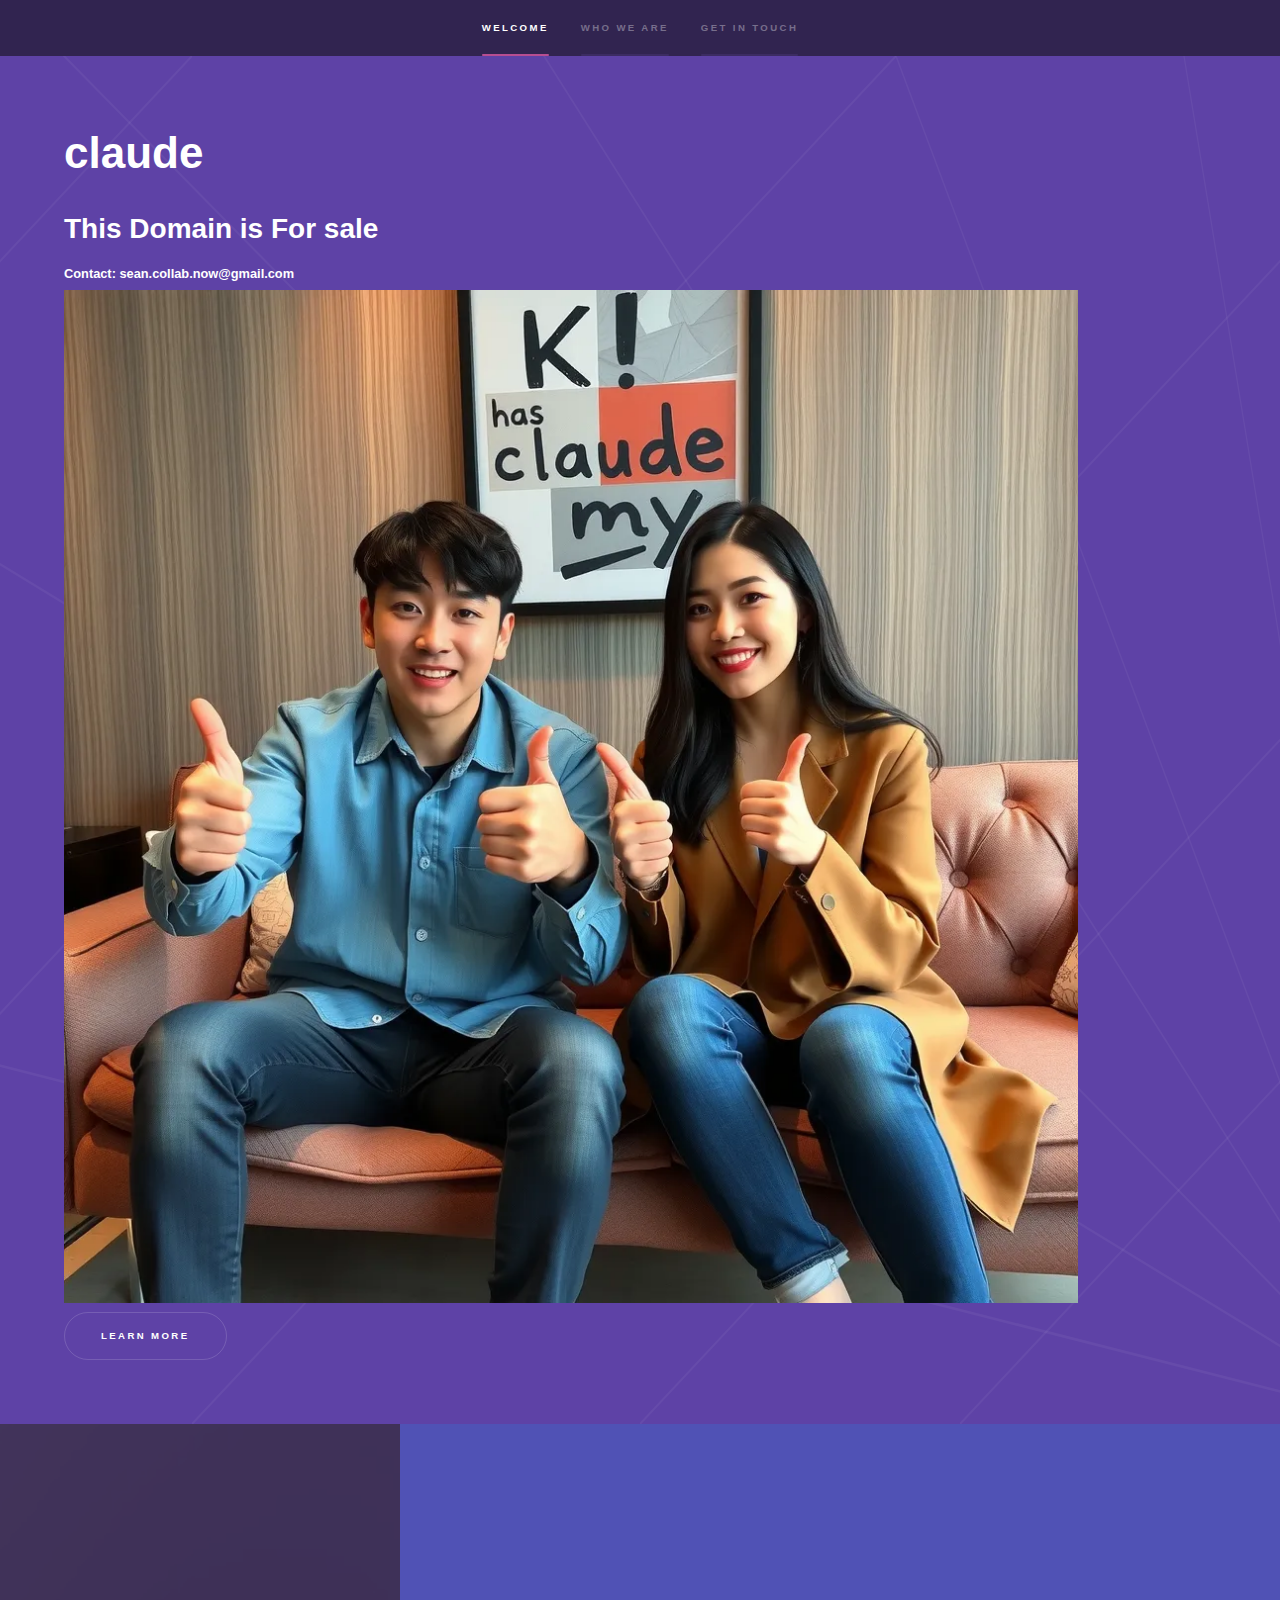
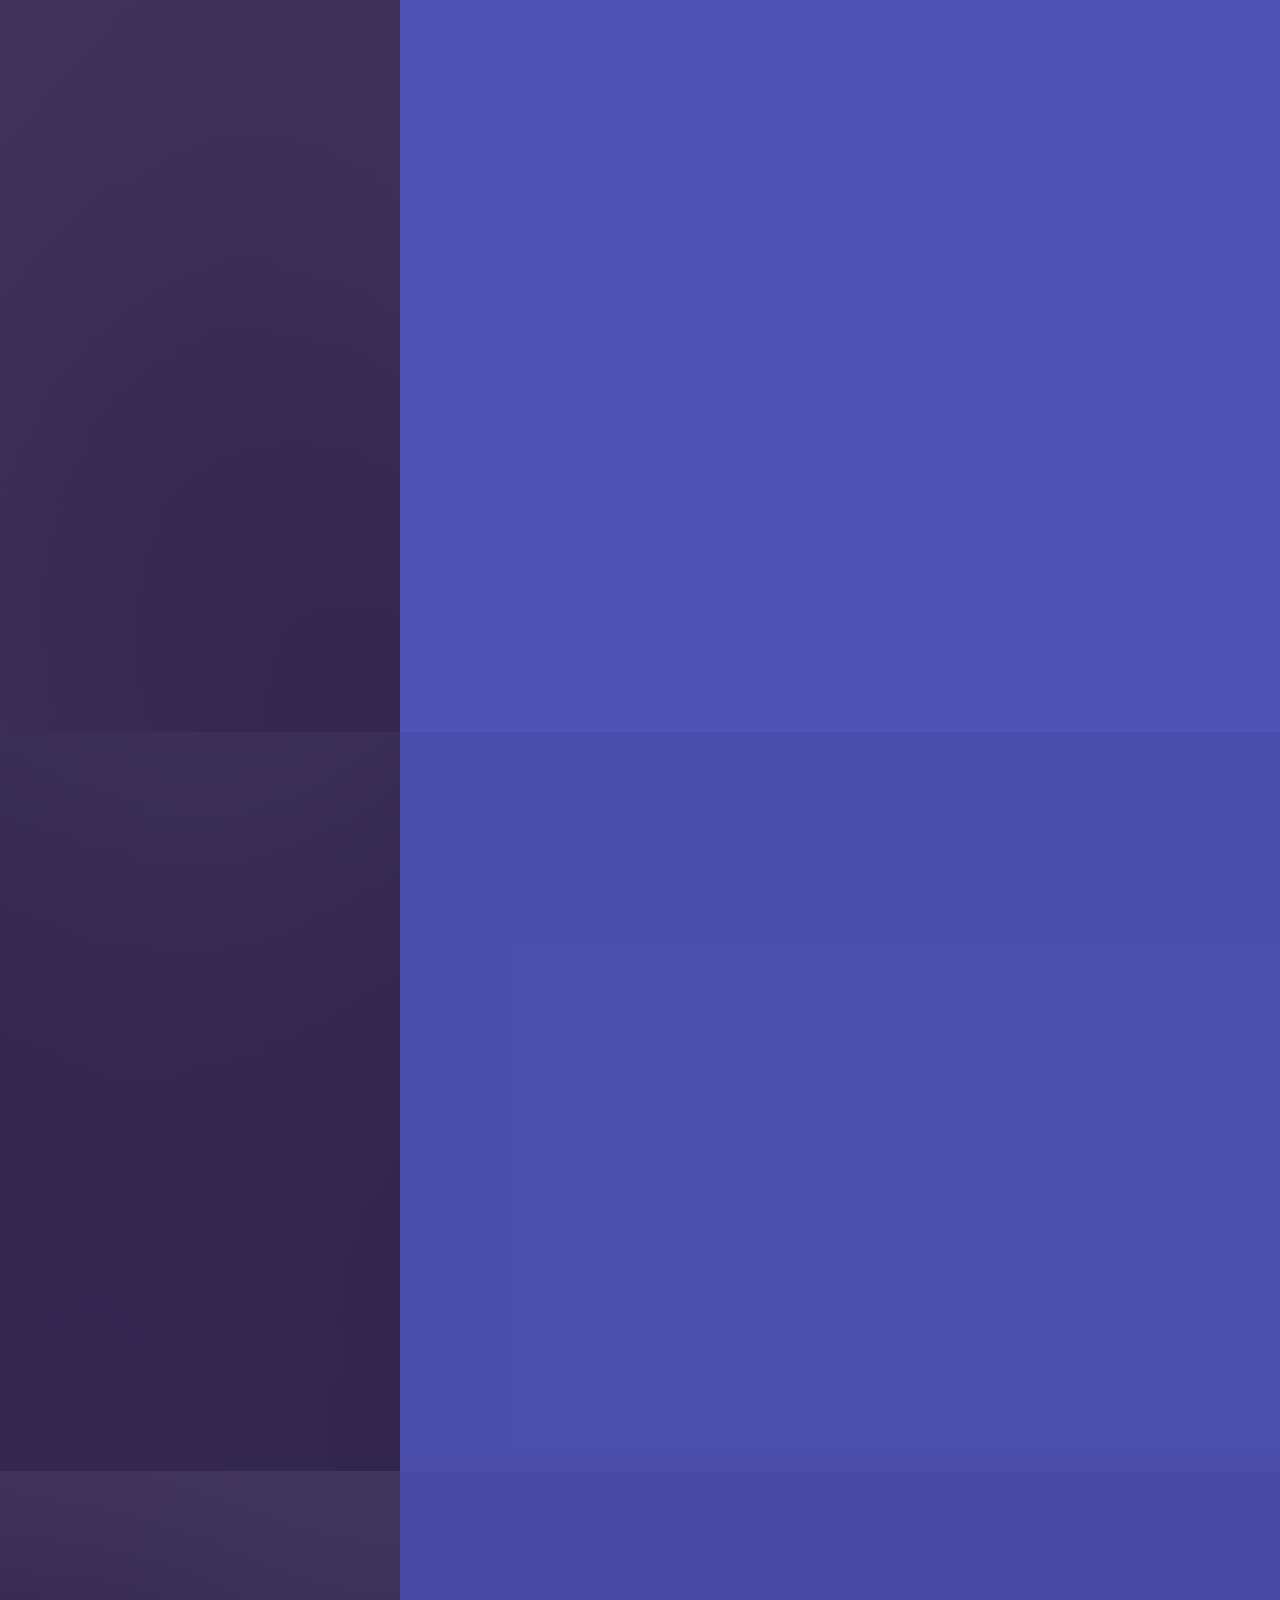
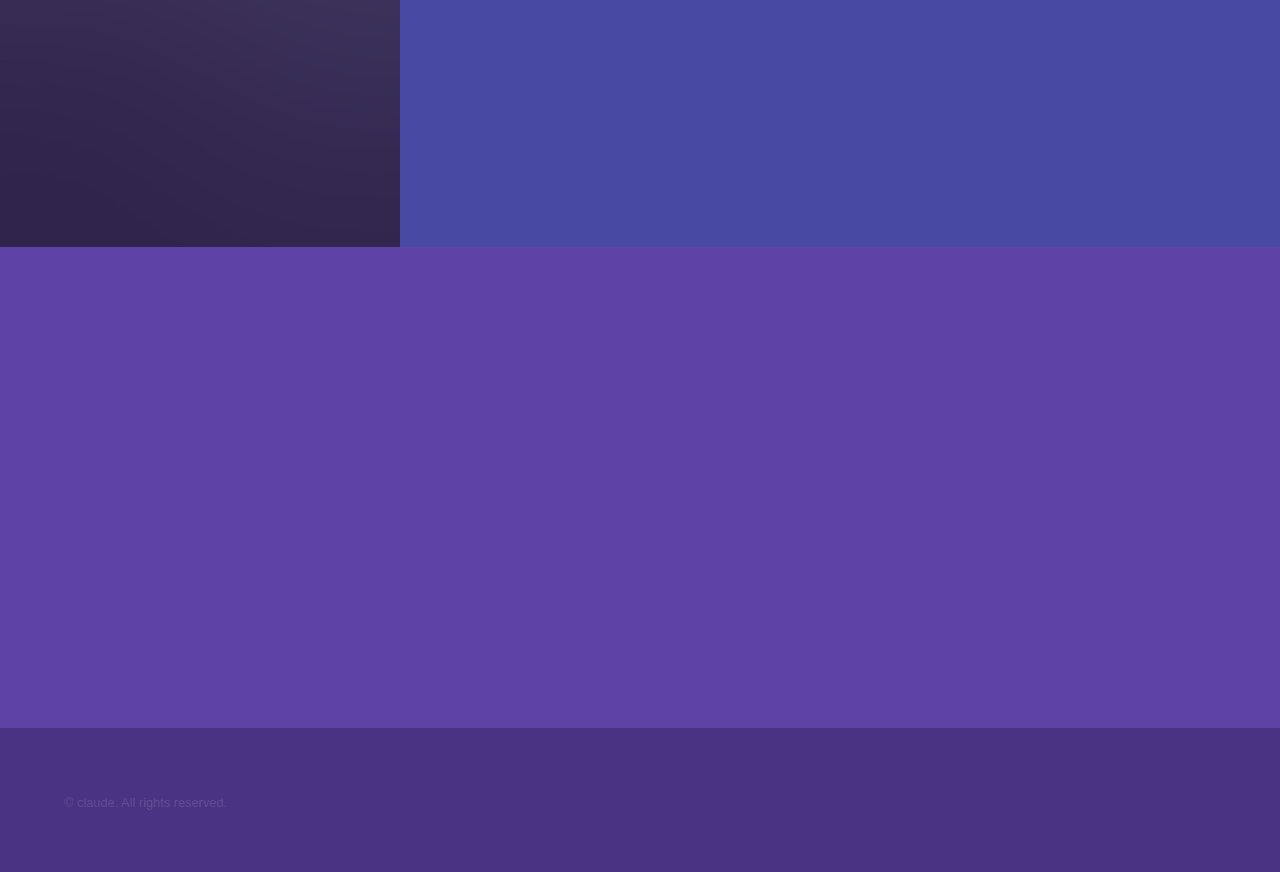
<file: index.html>
<!DOCTYPE HTML>
<!--
	Domain by claude
	claude.my | @ajlkn
	Free for personal and commercial use under the CCA 3.0 license (claude.my/license)
-->
<html> 
	<head>
		<title>Domain by claude</title>
		<meta charset="utf-8" />
		<meta name="viewport" content="width=device-width, initial-scale=1, user-scalable=no" />
		<link rel="stylesheet" href="assets/css/main.css" />
		<noscript><link rel="stylesheet" href="assets/css/noscript.css" /></noscript>
	</head>
	<body class="is-preload">

		<!-- Sidebar -->
			<section id="sidebar">
				<div class="inner">
					<nav>
						<ul>
							<li><a href="#intro">Welcome</a></li>
							<li><a href="#one">Who we are</a></li>
							<!-- <li><a href="#two">What we do</a></li> -->
							<li><a href="#three">Get in touch</a></li>
						</ul>
					</nav>
				</div>
			</section>

		<!-- Wrapper -->
			<div id="wrapper">

				<!-- Intro -->
					<section id="intro" class="wrapper style1 fullscreen fade-up">
						<div class="inner">
							<h1>claude</h1>
							<h2>This Domain is For sale</h2>
							<h5>Contact: sean.collab.now@gmail.com</h5>
							
							<img src="images/image.webp" style="max-width: 88vw;max-width: 88%;" alt="" data-position="center center" />
							<!-- a HOT handsome korean   man with women sitting down on sofa casual office, hands gesture HOLDING thumbs up gesture . trustworthy. wall is HAS poster image text "axiom.my" -->
							
							<ul class="actions">
								<li><a href="#one" class="button scrolly">Learn more</a></li>
							</ul>
						</div>
					</section>
					

				<!-- One -->
					<section id="one" class="wrapper style2 spotlights">
						<section>
							<a href="#" class="image"><img src="images/pic01.jpg" alt="" data-position="center center" /></a>
							<div class="content">
								<div class="inner">

									<h2>The claude’s Journey</h2>
									<p>

										In the bustling city of Innovatia, there lived a young entrepreneur named Alex. Alex was known for his boundless curiosity and relentless drive to make the world a better place. He had a vision that went beyond the ordinary—a vision to create a sustainable future through technology and innovation.
										
										One day, while walking through the city’s crowded streets, Alex noticed the increasing pollution and the growing number of people struggling to find clean water. This sight ignited a spark within him. He decided to dedicate his life to solving these pressing issues.
										
										Alex gathered a team of like-minded individuals who shared his passion for change. They worked day and night, brainstorming and claudeing with various ideas. After months of hard work, they developed a groundbreaking water purification system that could convert polluted water into clean, drinkable water using solar energy.
										
										With their invention ready, Alex and his team presented it to the city council. The council was impressed and decided to implement the system across Innovatia. The results were astounding—clean water was now accessible to everyone, and the city’s pollution levels began to decrease.
										
										But Alex’s vision didn’t stop there. He wanted to share this technology with the world. He traveled to different countries, collaborating with governments and organizations to bring clean water to communities in need. His efforts were recognized globally, and he received numerous awards for his contributions to sustainability.
										
										Years passed, and Innovatia transformed into a model city of innovation and sustainability. Alex’s vision had become a reality, and his journey inspired countless others to pursue their dreams and make a positive impact on the world.
										
										Alex’s story is a testament to the power of vision and determination. It reminds us that with a clear vision and unwavering dedication, we can overcome any challenge and create a better future for all.
										
										I hope you enjoyed the story! If you have any specific themes or elements you’d like to include, feel free to let me know!
										
									
									</p>

									
									<ul class="actions">
										<li><a href="generic.html" class="button">Learn more</a></li>
									</ul>
								</div>
							</div>
						</section>
						<section>
							<a href="#" class="image"><img src="images/pic02.jpg" alt="" data-position="top center" /></a>
							<div class="content">
								<div class="inner">	<h2>The Great Office Prank</h2>
									<p>
										

In a bustling tech company, there was a team known for their camaraderie and playful spirit. Among them was Sam, the office prankster, who was always up to some mischief. One day, Sam decided to pull off the ultimate prank on his boss, Mr. Thompson, who was known for his serious demeanor.

Sam carefully planned his prank. He bought a realistic-looking rubber spider and placed it inside Mr. Thompson’s desk drawer. The next morning, as Mr. Thompson arrived at the office, Sam and his colleagues watched in anticipation.

Mr. Thompson sat down at his desk, opened the drawer, and let out a loud yelp as he saw the spider. He jumped back, knocking over his chair, and the entire office burst into laughter. Mr. Thompson, realizing it was a prank, couldn’t help but chuckle himself.

But the prank didn’t end there. Mr. Thompson decided to get back at Sam. He called a meeting and announced that the company was implementing a new dress code—everyone had to wear formal attire, including ties, starting the next day. Sam, who loved his casual clothes, was horrified.

The next morning, Sam showed up in a full suit and tie, looking uncomfortable. As he walked into the office, he noticed everyone else was still in their casual clothes. Mr. Thompson walked up to him, grinning, and said, “Gotcha!”

The office erupted in laughter once again, and Sam had to admit, Mr. Thompson had won this round. From that day on, the office was filled with even more laughter and a newfound respect for their boss’s sense of humor.
									</p>
									<ul class="actions">
										<li><a href="generic.html" class="button">Learn more</a></li>
									</ul>
								</div>
							</div>
						</section>
						<section>
							<a href="#" class="image"><img src="images/pic03.jpg" alt="" data-position="25% 25%" /></a>
							<div class="content">
								<div class="inner">
								
								
									<h2>claude?</h2>
									<p>
										
										claude Leadership
Innovative Solutions
Future Trends
Creative Thinking
Strategic Planning
Business Growth
Technology Advancements
Entrepreneurship
Market Insights
Digital Transformation
Sustainable Development
Customer Experience
Brand Strategy
Product Innovation
Industry Disruption</p>
									<ul class="actions">
										<li><a href="generic.html" class="button">Learn more</a></li>
									</ul>
								</div>
							</div>
						</section>
					</section>

				<!-- Two -->
					<!-- <section id="two" class="wrapper style3 fade-up">
						<div class="inner">
							<h2>What we do</h2>
							<p>Phasellus convallis elit id ullamcorper pulvinar. Duis aliquam turpis mauris, eu ultricies erat malesuada quis. Aliquam dapibus, lacus eget hendrerit bibendum, urna est aliquam sem, sit amet imperdiet est velit quis lorem.</p>
							<div class="features">
								<section>
									<span class="icon solid major fa-code"></span>
									<h3>Lorem ipsum amet</h3>
									<p>Phasellus convallis elit id ullam corper amet et pulvinar. Duis aliquam turpis mauris, sed ultricies erat dapibus.</p>
								</section>
								<section>
									<span class="icon solid major fa-lock"></span>
									<h3>Aliquam sed nullam</h3>
									<p>Phasellus convallis elit id ullam corper amet et pulvinar. Duis aliquam turpis mauris, sed ultricies erat dapibus.</p>
								</section>
								<section>
									<span class="icon solid major fa-cog"></span>
									<h3>Sed erat ullam corper</h3>
									<p>Phasellus convallis elit id ullam corper amet et pulvinar. Duis aliquam turpis mauris, sed ultricies erat dapibus.</p>
								</section>
								<section>
									<span class="icon solid major fa-desktop"></span>
									<h3>Veroeros quis lorem</h3>
									<p>Phasellus convallis elit id ullam corper amet et pulvinar. Duis aliquam turpis mauris, sed ultricies erat dapibus.</p>
								</section>
								<section>
									<span class="icon solid major fa-link"></span>
									<h3>Urna quis bibendum</h3>
									<p>Phasellus convallis elit id ullam corper amet et pulvinar. Duis aliquam turpis mauris, sed ultricies erat dapibus.</p>
								</section>
								<section>
									<span class="icon major fa-gem"></span>
									<h3>Aliquam urna dapibus</h3>
									<p>Phasellus convallis elit id ullam corper amet et pulvinar. Duis aliquam turpis mauris, sed ultricies erat dapibus.</p>
								</section>
							</div>
							<ul class="actions">
								<li><a href="generic.html" class="button">Learn more</a></li>
							</ul>
						</div>
					</section> -->

				<!-- Three -->
					<section id="three" class="wrapper style1 fade-up">
						<div class="inner">
							<h2>Get in touch</h2>
							<p>Keen to own or advertise here? </p>
							<div class="split style1">
								 <section>
									<!-- <form method="post" action="#">
										<div class="fields">
											<div class="field half">
												<label for="name">Name</label>
												<input type="text" name="name" id="name" />
											</div>
											<div class="field half">
												<label for="email">Email</label>
												<input type="text" name="email" id="email" />
											</div>
											<div class="field">
												<label for="message">Message</label>
												<textarea name="message" id="message" rows="5"></textarea>
											</div>
										</div>
										<ul class="actions">
											<li><a href="" class="button submit">Send Message</a></li>
										</ul>
									</form> -->
								</section> 
								<section>
									<ul class="contact">
										<li>
											<h3>Address</h3>
											<span>Somewhere in Malaysia</span>
										</li>
										<li>
											<h3>Email</h3>
											<a href="#">sean.collab.now@gmail.com</a>
										</li>
										<li>
											<h3>Phone</h3>
											<span>(+60) 10-2264984</span>
										</li>
										<!-- <li>
											<h3>Social</h3>
											<ul class="icons">
												<li><a href="#" class="icon brands fa-twitter"><span class="label">Twitter</span></a></li>
												<li><a href="#" class="icon brands fa-facebook-f"><span class="label">Facebook</span></a></li>
												<li><a href="#" class="icon brands fa-github"><span class="label">GitHub</span></a></li>
												<li><a href="#" class="icon brands fa-instagram"><span class="label">Instagram</span></a></li>
												<li><a href="#" class="icon brands fa-linkedin-in"><span class="label">LinkedIn</span></a></li>
											</ul>
										</li> -->
									</ul>
								</section>
							</div>
						</div>
					</section>

			</div>

		<!-- Footer -->
			<footer id="footer" class="wrapper style1-alt">
				<div class="inner">
					<ul class="menu">
						<li>&copy; claude. All rights reserved.</li><li>
							 </li>
					</ul>
				</div>
			</footer>

		<!-- Scripts -->
			<script src="assets/js/jquery.min.js"></script>
			<script src="assets/js/jquery.scrollex.min.js"></script>
			<script src="assets/js/jquery.scrolly.min.js"></script>
			<script src="assets/js/browser.min.js"></script>
			<script src="assets/js/breakpoints.min.js"></script>
			<script src="assets/js/util.js"></script>
			<script src="assets/js/main.js"></script>

	</body>
</html>
</file>
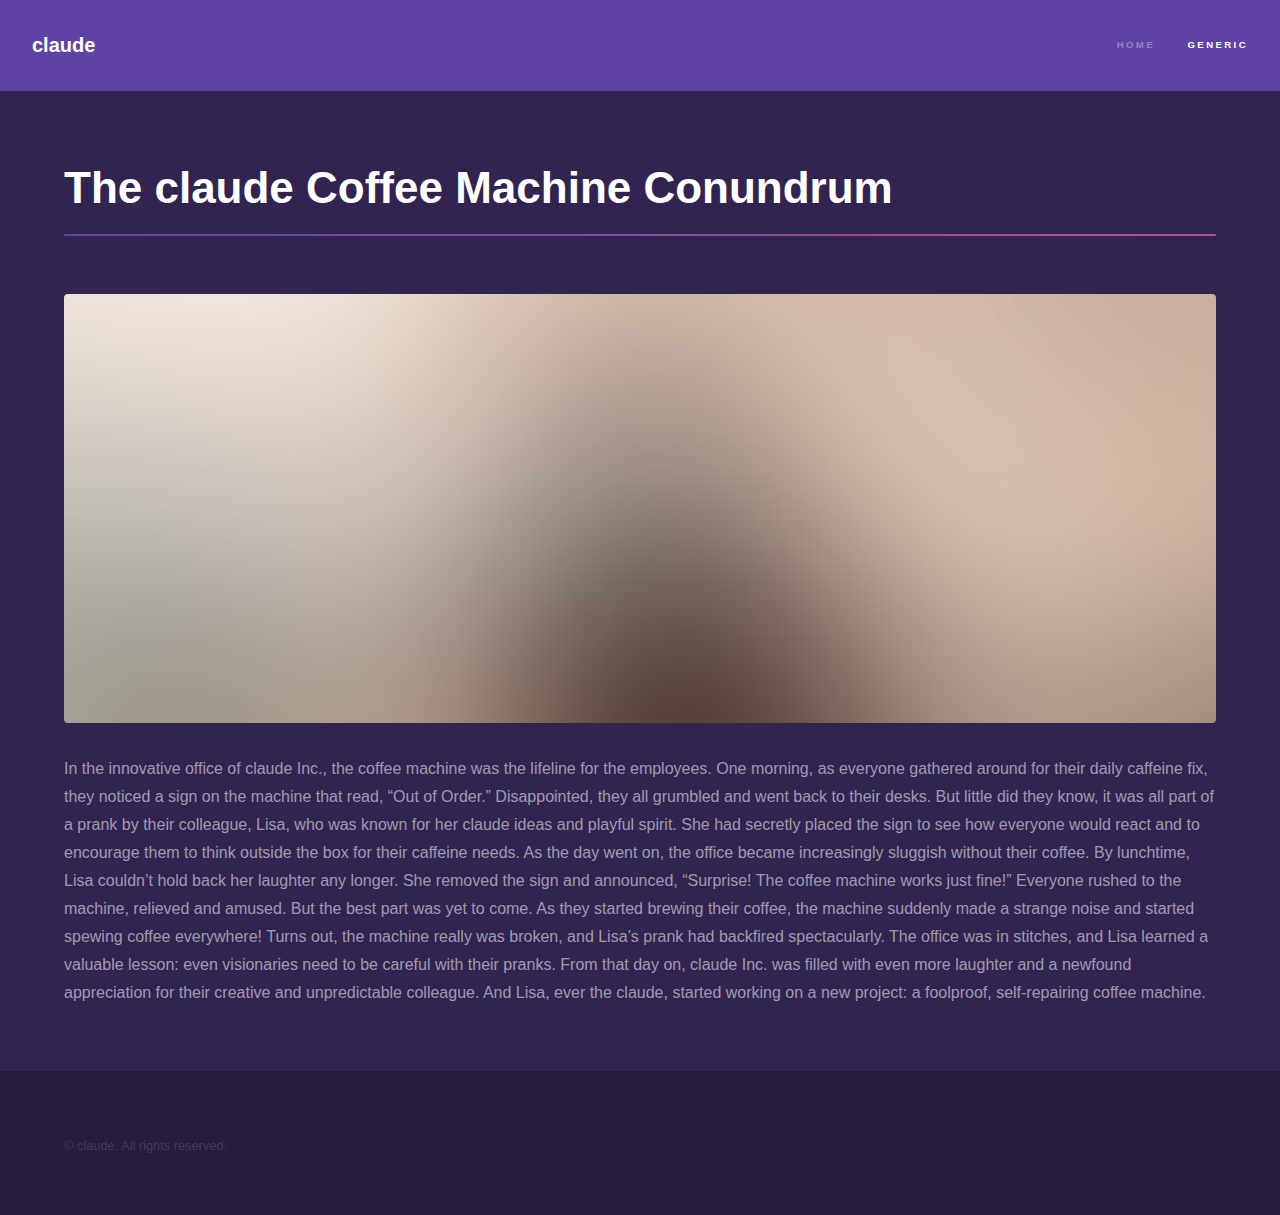
<file: generic.html>
<!DOCTYPE HTML>
<!--
	claude by claude
	claude.my | @ajlkn
	Free for personal and commercial use under the CCA 3.0 license (claude.my/license)
-->
<html>
	<head>
		<title>Generic - claude by claude</title>
		<meta charset="utf-8" />
		<meta name="viewport" content="width=device-width, initial-scale=1, user-scalable=no" />
		<link rel="stylesheet" href="assets/css/main.css" />
		<noscript><link rel="stylesheet" href="assets/css/noscript.css" /></noscript>
	</head>
	<body class="is-preload">

		<!-- Header -->
			<header id="header">
				<a href="index.html" class="title">claude</a>
				<nav>
					<ul>
						<li><a href="index.html">Home</a></li>
						<li><a href="generic.html" class="active">Generic</a></li>
						<!-- <li><a href="elements.html">Elements</a></li> -->
					</ul>
				</nav>
			</header>

		<!-- Wrapper -->
			<div id="wrapper">

				<!-- Main -->
					<section id="main" class="wrapper">
						<div class="inner">
							<h1 class="major">The claude Coffee Machine Conundrum

								 </h1>
							<span class="image fit"><img src="images/pic04.jpg" alt="" /></span>
							<p>
								
								In the innovative office of claude Inc., the coffee machine was the lifeline for the employees. One morning, as everyone gathered around for their daily caffeine fix, they noticed a sign on the machine that read, “Out of Order.”

Disappointed, they all grumbled and went back to their desks. But little did they know, it was all part of a prank by their colleague, Lisa, who was known for her claude ideas and playful spirit. She had secretly placed the sign to see how everyone would react and to encourage them to think outside the box for their caffeine needs.

As the day went on, the office became increasingly sluggish without their coffee. By lunchtime, Lisa couldn’t hold back her laughter any longer. She removed the sign and announced, “Surprise! The coffee machine works just fine!”

Everyone rushed to the machine, relieved and amused. But the best part was yet to come. As they started brewing their coffee, the machine suddenly made a strange noise and started spewing coffee everywhere!

Turns out, the machine really was broken, and Lisa’s prank had backfired spectacularly. The office was in stitches, and Lisa learned a valuable lesson: even visionaries need to be careful with their pranks.

From that day on, claude Inc. was filled with even more laughter and a newfound appreciation for their creative and unpredictable colleague. And Lisa, ever the claude, started working on a new project: a foolproof, self-repairing coffee machine.
							</p>
						 			</div>
					</section>

			</div>

		<!-- Footer -->
			<footer id="footer" class="wrapper alt">
				<div class="inner">
					<ul class="menu">
						<li>&copy; claude. All rights reserved.</li>
						 
					</ul>
				</div>
			</footer>

		<!-- Scripts -->
			<script src="assets/js/jquery.min.js"></script>
			<script src="assets/js/jquery.scrollex.min.js"></script>
			<script src="assets/js/jquery.scrolly.min.js"></script>
			<script src="assets/js/browser.min.js"></script>
			<script src="assets/js/breakpoints.min.js"></script>
			<script src="assets/js/util.js"></script>
			<script src="assets/js/main.js"></script>

	</body>
</html>
</file>
<file: assets/css/noscript.css>
/*
	claude by claude
	claude.my | @ajlkn
	Free for personal and commercial use under the CCA 3.0 license (claude.my/license)
*/

/* Spotlights */

	.spotlights > section > .image:before {
		opacity: 0 !important;
	}

	.spotlights > section > .content > .inner {
		-moz-transform: none !important;
		-webkit-transform: none !important;
		-ms-transform: none !important;
		transform: none !important;
		opacity: 1 !important;
	}

/* Wrapper */

	.wrapper > .inner {
		opacity: 1 !important;
		-moz-transform: none !important;
		-webkit-transform: none !important;
		-ms-transform: none !important;
		transform: none !important;
	}

/* Sidebar */

	#sidebar > .inner {
		opacity: 1 !important;
	}

	#sidebar nav > ul > li {
		-moz-transform: none !important;
		-webkit-transform: none !important;
		-ms-transform: none !important;
		transform: none !important;
		opacity: 1 !important;
	}
</file>
<file: assets/css/main.css>
@import url(fontawesome-all.min.css);

/*
	claude by claude
	claude.my | @ajlkn
	Free for personal and commercial use under the CCA 3.0 license (claude.my/license)
*/

html, body, div, span, applet, object,
iframe, h1, h2, h3, h4, h5, h6, p, blockquote,
pre, a, abbr, acronym, address, big, cite,
code, del, dfn, em, img, ins, kbd, q, s, samp,
small, strike, strong, sub, sup, tt, var, b,
u, i, center, dl, dt, dd, ol, ul, li, fieldset,
form, label, legend, table, caption, tbody,
tfoot, thead, tr, th, td, article, aside,
canvas, details, embed, figure, figcaption,
footer, header, hgroup, menu, nav, output, ruby,
section, summary, time, mark, audio, video {
	margin: 0;
	padding: 0;
	border: 0;
	font-size: 100%;
	font: inherit;
	vertical-align: baseline;}

article, aside, details, figcaption, figure,
footer, header, hgroup, menu, nav, section {
	display: block;}

body {
	line-height: 1;
}

ol, ul {
	list-style: none;
}

blockquote, q {
	quotes: none;
}

	blockquote:before, blockquote:after, q:before, q:after {
		content: '';
		content: none;
	}

table {
	border-collapse: collapse;
	border-spacing: 0;
}

body {
	-webkit-text-size-adjust: none;
}

mark {
	background-color: transparent;
	color: inherit;
}

input::-moz-focus-inner {
	border: 0;
	padding: 0;
}

input, select, textarea {
	-moz-appearance: none;
	-webkit-appearance: none;
	-ms-appearance: none;
	appearance: none;
}

/* Basic */

	@-ms-viewport {
		width: device-width;
	}

	body {
		-ms-overflow-style: scrollbar;
	}

	@media screen and (max-width: 480px) {

		html, body {
			min-width: 320px;
		}

	}

	html {
		box-sizing: border-box;
	}

	*, *:before, *:after {
		box-sizing: inherit;
	}

	body {
		background: #312450;
	}

		body.is-preload *, body.is-preload *:before, body.is-preload *:after {
			-moz-animation: none !important;
			-webkit-animation: none !important;
			-ms-animation: none !important;
			animation: none !important;
			-moz-transition: none !important;
			-webkit-transition: none !important;
			-ms-transition: none !important;
			transition: none !important;
		}

/* Type */

	body, input, select, textarea {
		color: rgba(255, 255, 255, 0.55);
		font-family: Arial, Helvetica, sans-serif;
		font-size: 16.5pt;
		font-weight: normal;
		line-height: 1.75;
	}

		@media screen and (max-width: 1680px) {

			body, input, select, textarea {
				font-size: 13pt;
			}

		}

		@media screen and (max-width: 1280px) {

			body, input, select, textarea {
				font-size: 12pt;
			}

		}

		@media screen and (max-width: 360px) {

			body, input, select, textarea {
				font-size: 11pt;
			}

		}

	a {
		-moz-transition: color 0.2s ease, border-bottom-color 0.2s ease;
		-webkit-transition: color 0.2s ease, border-bottom-color 0.2s ease;
		-ms-transition: color 0.2s ease, border-bottom-color 0.2s ease;
		transition: color 0.2s ease, border-bottom-color 0.2s ease;
		border-bottom: dotted 1px rgba(255, 255, 255, 0.35);
		color: inherit;
		text-decoration: none;
	}

		a:hover {
			border-bottom-color: transparent;
			color: #ffffff;
		}

	strong, b {
		color: #ffffff;
		font-weight: bold;
	}

	em, i {
		font-style: italic;
	}

	p {
		margin: 0 0 2em 0;
	}

	h1, h2, h3, h4, h5, h6 {
		color: #ffffff;
		font-weight: bold;
		line-height: 1.5;
		margin: 0 0 0.5em 0;
	}

		h1 a, h2 a, h3 a, h4 a, h5 a, h6 a {
			color: inherit;
			text-decoration: none;
		}

	h1 {
		font-size: 2.75em;
	}

		h1.major {
			margin: 0 0 1.3em 0;
			position: relative;
			padding-bottom: 0.35em;
		}

			h1.major:after {
				background-image: -moz-linear-gradient(to right, #5e42a6, #b74e91);
				background-image: -webkit-linear-gradient(to right, #5e42a6, #b74e91);
				background-image: -ms-linear-gradient(to right, #5e42a6, #b74e91);
				background-image: linear-gradient(to right, #5e42a6, #b74e91);
				-moz-transition: max-width 0.2s ease;
				-webkit-transition: max-width 0.2s ease;
				-ms-transition: max-width 0.2s ease;
				transition: max-width 0.2s ease;
				border-radius: 0.2em;
				bottom: 0;
				content: '';
				height: 0.05em;
				position: absolute;
				right: 0;
				width: 100%;
			}

	h2 {
		font-size: 1.75em;
	}

	h3 {
		font-size: 1.1em;
	}

	h4 {
		font-size: 1em;
	}

	h5 {
		font-size: 0.8em;
	}

	h6 {
		font-size: 0.6em;
	}

	@media screen and (max-width: 736px) {

		h1 {
			font-size: 2em;
		}

		h2 {
			font-size: 1.25em;
		}

		h3 {
			font-size: 1em;
		}

		h4 {
			font-size: 0.8em;
		}

		h5 {
			font-size: 0.6em;
		}

		h6 {
			font-size: 0.6em;
		}

	}

	sub {
		font-size: 0.8em;
		position: relative;
		top: 0.5em;
	}

	sup {
		font-size: 0.8em;
		position: relative;
		top: -0.5em;
	}

	blockquote {
		border-left: solid 4px rgba(255, 255, 255, 0.15);
		font-style: italic;
		margin: 0 0 2em 0;
		padding: 0.5em 0 0.5em 2em;
	}

	code {
		background: rgba(255, 255, 255, 0.05);
		border-radius: 0.25em;
		border: solid 1px rgba(255, 255, 255, 0.15);
		font-family: "Courier New", monospace;
		font-size: 0.9em;
		margin: 0 0.25em;
		padding: 0.25em 0.65em;
	}

	pre {
		-webkit-overflow-scrolling: touch;
		font-family: "Courier New", monospace;
		font-size: 0.9em;
		margin: 0 0 2em 0;
	}

		pre code {
			display: block;
			line-height: 1.75em;
			padding: 1em 1.5em;
			overflow-x: auto;
		}

	hr {
		border: 0;
		border-bottom: solid 1px rgba(255, 255, 255, 0.15);
		margin: 2em 0;
	}

		hr.major {
			margin: 3em 0;
		}

	.align-left {
		text-align: left;
	}

	.align-center {
		text-align: center;
	}

	.align-right {
		text-align: right;
	}

/* Row */

	.row {
		display: flex;
		flex-wrap: wrap;
		box-sizing: border-box;
		align-items: stretch;
	}

		.row > * {
			box-sizing: border-box;
		}

		.row.gtr-uniform > * > :last-child {
			margin-bottom: 0;
		}

		.row.aln-left {
			justify-content: flex-start;
		}

		.row.aln-center {
			justify-content: center;
		}

		.row.aln-right {
			justify-content: flex-end;
		}

		.row.aln-top {
			align-items: flex-start;
		}

		.row.aln-middle {
			align-items: center;
		}

		.row.aln-bottom {
			align-items: flex-end;
		}

		.row > .imp {
			order: -1;
		}

		.row > .col-1 {
			width: 8.33333%;
		}

		.row > .off-1 {
			margin-left: 8.33333%;
		}

		.row > .col-2 {
			width: 16.66667%;
		}

		.row > .off-2 {
			margin-left: 16.66667%;
		}

		.row > .col-3 {
			width: 25%;
		}

		.row > .off-3 {
			margin-left: 25%;
		}

		.row > .col-4 {
			width: 33.33333%;
		}

		.row > .off-4 {
			margin-left: 33.33333%;
		}

		.row > .col-5 {
			width: 41.66667%;
		}

		.row > .off-5 {
			margin-left: 41.66667%;
		}

		.row > .col-6 {
			width: 50%;
		}

		.row > .off-6 {
			margin-left: 50%;
		}

		.row > .col-7 {
			width: 58.33333%;
		}

		.row > .off-7 {
			margin-left: 58.33333%;
		}

		.row > .col-8 {
			width: 66.66667%;
		}

		.row > .off-8 {
			margin-left: 66.66667%;
		}

		.row > .col-9 {
			width: 75%;
		}

		.row > .off-9 {
			margin-left: 75%;
		}

		.row > .col-10 {
			width: 83.33333%;
		}

		.row > .off-10 {
			margin-left: 83.33333%;
		}

		.row > .col-11 {
			width: 91.66667%;
		}

		.row > .off-11 {
			margin-left: 91.66667%;
		}

		.row > .col-12 {
			width: 100%;
		}

		.row > .off-12 {
			margin-left: 100%;
		}

		.row.gtr-0 {
			margin-top: 0;
			margin-left: 0em;
		}

			.row.gtr-0 > * {
				padding: 0 0 0 0em;
			}

			.row.gtr-0.gtr-uniform {
				margin-top: 0em;
			}

				.row.gtr-0.gtr-uniform > * {
					padding-top: 0em;
				}

		.row.gtr-25 {
			margin-top: 0;
			margin-left: -0.375em;
		}

			.row.gtr-25 > * {
				padding: 0 0 0 0.375em;
			}

			.row.gtr-25.gtr-uniform {
				margin-top: -0.375em;
			}

				.row.gtr-25.gtr-uniform > * {
					padding-top: 0.375em;
				}

		.row.gtr-50 {
			margin-top: 0;
			margin-left: -0.75em;
		}

			.row.gtr-50 > * {
				padding: 0 0 0 0.75em;
			}

			.row.gtr-50.gtr-uniform {
				margin-top: -0.75em;
			}

				.row.gtr-50.gtr-uniform > * {
					padding-top: 0.75em;
				}

		.row {
			margin-top: 0;
			margin-left: -1.5em;
		}

			.row > * {
				padding: 0 0 0 1.5em;
			}

			.row.gtr-uniform {
				margin-top: -1.5em;
			}

				.row.gtr-uniform > * {
					padding-top: 1.5em;
				}

		.row.gtr-150 {
			margin-top: 0;
			margin-left: -2.25em;
		}

			.row.gtr-150 > * {
				padding: 0 0 0 2.25em;
			}

			.row.gtr-150.gtr-uniform {
				margin-top: -2.25em;
			}

				.row.gtr-150.gtr-uniform > * {
					padding-top: 2.25em;
				}

		.row.gtr-200 {
			margin-top: 0;
			margin-left: -3em;
		}

			.row.gtr-200 > * {
				padding: 0 0 0 3em;
			}

			.row.gtr-200.gtr-uniform {
				margin-top: -3em;
			}

				.row.gtr-200.gtr-uniform > * {
					padding-top: 3em;
				}

		@media screen and (max-width: 1680px) {

			.row {
				display: flex;
				flex-wrap: wrap;
				box-sizing: border-box;
				align-items: stretch;
			}

				.row > * {
					box-sizing: border-box;
				}

				.row.gtr-uniform > * > :last-child {
					margin-bottom: 0;
				}

				.row.aln-left {
					justify-content: flex-start;
				}

				.row.aln-center {
					justify-content: center;
				}

				.row.aln-right {
					justify-content: flex-end;
				}

				.row.aln-top {
					align-items: flex-start;
				}

				.row.aln-middle {
					align-items: center;
				}

				.row.aln-bottom {
					align-items: flex-end;
				}

				.row > .imp-xlarge {
					order: -1;
				}

				.row > .col-1-xlarge {
					width: 8.33333%;
				}

				.row > .off-1-xlarge {
					margin-left: 8.33333%;
				}

				.row > .col-2-xlarge {
					width: 16.66667%;
				}

				.row > .off-2-xlarge {
					margin-left: 16.66667%;
				}

				.row > .col-3-xlarge {
					width: 25%;
				}

				.row > .off-3-xlarge {
					margin-left: 25%;
				}

				.row > .col-4-xlarge {
					width: 33.33333%;
				}

				.row > .off-4-xlarge {
					margin-left: 33.33333%;
				}

				.row > .col-5-xlarge {
					width: 41.66667%;
				}

				.row > .off-5-xlarge {
					margin-left: 41.66667%;
				}

				.row > .col-6-xlarge {
					width: 50%;
				}

				.row > .off-6-xlarge {
					margin-left: 50%;
				}

				.row > .col-7-xlarge {
					width: 58.33333%;
				}

				.row > .off-7-xlarge {
					margin-left: 58.33333%;
				}

				.row > .col-8-xlarge {
					width: 66.66667%;
				}

				.row > .off-8-xlarge {
					margin-left: 66.66667%;
				}

				.row > .col-9-xlarge {
					width: 75%;
				}

				.row > .off-9-xlarge {
					margin-left: 75%;
				}

				.row > .col-10-xlarge {
					width: 83.33333%;
				}

				.row > .off-10-xlarge {
					margin-left: 83.33333%;
				}

				.row > .col-11-xlarge {
					width: 91.66667%;
				}

				.row > .off-11-xlarge {
					margin-left: 91.66667%;
				}

				.row > .col-12-xlarge {
					width: 100%;
				}

				.row > .off-12-xlarge {
					margin-left: 100%;
				}

				.row.gtr-0 {
					margin-top: 0;
					margin-left: 0em;
				}

					.row.gtr-0 > * {
						padding: 0 0 0 0em;
					}

					.row.gtr-0.gtr-uniform {
						margin-top: 0em;
					}

						.row.gtr-0.gtr-uniform > * {
							padding-top: 0em;
						}

				.row.gtr-25 {
					margin-top: 0;
					margin-left: -0.375em;
				}

					.row.gtr-25 > * {
						padding: 0 0 0 0.375em;
					}

					.row.gtr-25.gtr-uniform {
						margin-top: -0.375em;
					}

						.row.gtr-25.gtr-uniform > * {
							padding-top: 0.375em;
						}

				.row.gtr-50 {
					margin-top: 0;
					margin-left: -0.75em;
				}

					.row.gtr-50 > * {
						padding: 0 0 0 0.75em;
					}

					.row.gtr-50.gtr-uniform {
						margin-top: -0.75em;
					}

						.row.gtr-50.gtr-uniform > * {
							padding-top: 0.75em;
						}

				.row {
					margin-top: 0;
					margin-left: -1.5em;
				}

					.row > * {
						padding: 0 0 0 1.5em;
					}

					.row.gtr-uniform {
						margin-top: -1.5em;
					}

						.row.gtr-uniform > * {
							padding-top: 1.5em;
						}

				.row.gtr-150 {
					margin-top: 0;
					margin-left: -2.25em;
				}

					.row.gtr-150 > * {
						padding: 0 0 0 2.25em;
					}

					.row.gtr-150.gtr-uniform {
						margin-top: -2.25em;
					}

						.row.gtr-150.gtr-uniform > * {
							padding-top: 2.25em;
						}

				.row.gtr-200 {
					margin-top: 0;
					margin-left: -3em;
				}

					.row.gtr-200 > * {
						padding: 0 0 0 3em;
					}

					.row.gtr-200.gtr-uniform {
						margin-top: -3em;
					}

						.row.gtr-200.gtr-uniform > * {
							padding-top: 3em;
						}

		}

		@media screen and (max-width: 1280px) {

			.row {
				display: flex;
				flex-wrap: wrap;
				box-sizing: border-box;
				align-items: stretch;
			}

				.row > * {
					box-sizing: border-box;
				}

				.row.gtr-uniform > * > :last-child {
					margin-bottom: 0;
				}

				.row.aln-left {
					justify-content: flex-start;
				}

				.row.aln-center {
					justify-content: center;
				}

				.row.aln-right {
					justify-content: flex-end;
				}

				.row.aln-top {
					align-items: flex-start;
				}

				.row.aln-middle {
					align-items: center;
				}

				.row.aln-bottom {
					align-items: flex-end;
				}

				.row > .imp-large {
					order: -1;
				}

				.row > .col-1-large {
					width: 8.33333%;
				}

				.row > .off-1-large {
					margin-left: 8.33333%;
				}

				.row > .col-2-large {
					width: 16.66667%;
				}

				.row > .off-2-large {
					margin-left: 16.66667%;
				}

				.row > .col-3-large {
					width: 25%;
				}

				.row > .off-3-large {
					margin-left: 25%;
				}

				.row > .col-4-large {
					width: 33.33333%;
				}

				.row > .off-4-large {
					margin-left: 33.33333%;
				}

				.row > .col-5-large {
					width: 41.66667%;
				}

				.row > .off-5-large {
					margin-left: 41.66667%;
				}

				.row > .col-6-large {
					width: 50%;
				}

				.row > .off-6-large {
					margin-left: 50%;
				}

				.row > .col-7-large {
					width: 58.33333%;
				}

				.row > .off-7-large {
					margin-left: 58.33333%;
				}

				.row > .col-8-large {
					width: 66.66667%;
				}

				.row > .off-8-large {
					margin-left: 66.66667%;
				}

				.row > .col-9-large {
					width: 75%;
				}

				.row > .off-9-large {
					margin-left: 75%;
				}

				.row > .col-10-large {
					width: 83.33333%;
				}

				.row > .off-10-large {
					margin-left: 83.33333%;
				}

				.row > .col-11-large {
					width: 91.66667%;
				}

				.row > .off-11-large {
					margin-left: 91.66667%;
				}

				.row > .col-12-large {
					width: 100%;
				}

				.row > .off-12-large {
					margin-left: 100%;
				}

				.row.gtr-0 {
					margin-top: 0;
					margin-left: 0em;
				}

					.row.gtr-0 > * {
						padding: 0 0 0 0em;
					}

					.row.gtr-0.gtr-uniform {
						margin-top: 0em;
					}

						.row.gtr-0.gtr-uniform > * {
							padding-top: 0em;
						}

				.row.gtr-25 {
					margin-top: 0;
					margin-left: -0.375em;
				}

					.row.gtr-25 > * {
						padding: 0 0 0 0.375em;
					}

					.row.gtr-25.gtr-uniform {
						margin-top: -0.375em;
					}

						.row.gtr-25.gtr-uniform > * {
							padding-top: 0.375em;
						}

				.row.gtr-50 {
					margin-top: 0;
					margin-left: -0.75em;
				}

					.row.gtr-50 > * {
						padding: 0 0 0 0.75em;
					}

					.row.gtr-50.gtr-uniform {
						margin-top: -0.75em;
					}

						.row.gtr-50.gtr-uniform > * {
							padding-top: 0.75em;
						}

				.row {
					margin-top: 0;
					margin-left: -1.5em;
				}

					.row > * {
						padding: 0 0 0 1.5em;
					}

					.row.gtr-uniform {
						margin-top: -1.5em;
					}

						.row.gtr-uniform > * {
							padding-top: 1.5em;
						}

				.row.gtr-150 {
					margin-top: 0;
					margin-left: -2.25em;
				}

					.row.gtr-150 > * {
						padding: 0 0 0 2.25em;
					}

					.row.gtr-150.gtr-uniform {
						margin-top: -2.25em;
					}

						.row.gtr-150.gtr-uniform > * {
							padding-top: 2.25em;
						}

				.row.gtr-200 {
					margin-top: 0;
					margin-left: -3em;
				}

					.row.gtr-200 > * {
						padding: 0 0 0 3em;
					}

					.row.gtr-200.gtr-uniform {
						margin-top: -3em;
					}

						.row.gtr-200.gtr-uniform > * {
							padding-top: 3em;
						}

		}

		@media screen and (max-width: 980px) {

			.row {
				display: flex;
				flex-wrap: wrap;
				box-sizing: border-box;
				align-items: stretch;
			}

				.row > * {
					box-sizing: border-box;
				}

				.row.gtr-uniform > * > :last-child {
					margin-bottom: 0;
				}

				.row.aln-left {
					justify-content: flex-start;
				}

				.row.aln-center {
					justify-content: center;
				}

				.row.aln-right {
					justify-content: flex-end;
				}

				.row.aln-top {
					align-items: flex-start;
				}

				.row.aln-middle {
					align-items: center;
				}

				.row.aln-bottom {
					align-items: flex-end;
				}

				.row > .imp-medium {
					order: -1;
				}

				.row > .col-1-medium {
					width: 8.33333%;
				}

				.row > .off-1-medium {
					margin-left: 8.33333%;
				}

				.row > .col-2-medium {
					width: 16.66667%;
				}

				.row > .off-2-medium {
					margin-left: 16.66667%;
				}

				.row > .col-3-medium {
					width: 25%;
				}

				.row > .off-3-medium {
					margin-left: 25%;
				}

				.row > .col-4-medium {
					width: 33.33333%;
				}

				.row > .off-4-medium {
					margin-left: 33.33333%;
				}

				.row > .col-5-medium {
					width: 41.66667%;
				}

				.row > .off-5-medium {
					margin-left: 41.66667%;
				}

				.row > .col-6-medium {
					width: 50%;
				}

				.row > .off-6-medium {
					margin-left: 50%;
				}

				.row > .col-7-medium {
					width: 58.33333%;
				}

				.row > .off-7-medium {
					margin-left: 58.33333%;
				}

				.row > .col-8-medium {
					width: 66.66667%;
				}

				.row > .off-8-medium {
					margin-left: 66.66667%;
				}

				.row > .col-9-medium {
					width: 75%;
				}

				.row > .off-9-medium {
					margin-left: 75%;
				}

				.row > .col-10-medium {
					width: 83.33333%;
				}

				.row > .off-10-medium {
					margin-left: 83.33333%;
				}

				.row > .col-11-medium {
					width: 91.66667%;
				}

				.row > .off-11-medium {
					margin-left: 91.66667%;
				}

				.row > .col-12-medium {
					width: 100%;
				}

				.row > .off-12-medium {
					margin-left: 100%;
				}

				.row.gtr-0 {
					margin-top: 0;
					margin-left: 0em;
				}

					.row.gtr-0 > * {
						padding: 0 0 0 0em;
					}

					.row.gtr-0.gtr-uniform {
						margin-top: 0em;
					}

						.row.gtr-0.gtr-uniform > * {
							padding-top: 0em;
						}

				.row.gtr-25 {
					margin-top: 0;
					margin-left: -0.375em;
				}

					.row.gtr-25 > * {
						padding: 0 0 0 0.375em;
					}

					.row.gtr-25.gtr-uniform {
						margin-top: -0.375em;
					}

						.row.gtr-25.gtr-uniform > * {
							padding-top: 0.375em;
						}

				.row.gtr-50 {
					margin-top: 0;
					margin-left: -0.75em;
				}

					.row.gtr-50 > * {
						padding: 0 0 0 0.75em;
					}

					.row.gtr-50.gtr-uniform {
						margin-top: -0.75em;
					}

						.row.gtr-50.gtr-uniform > * {
							padding-top: 0.75em;
						}

				.row {
					margin-top: 0;
					margin-left: -1.5em;
				}

					.row > * {
						padding: 0 0 0 1.5em;
					}

					.row.gtr-uniform {
						margin-top: -1.5em;
					}

						.row.gtr-uniform > * {
							padding-top: 1.5em;
						}

				.row.gtr-150 {
					margin-top: 0;
					margin-left: -2.25em;
				}

					.row.gtr-150 > * {
						padding: 0 0 0 2.25em;
					}

					.row.gtr-150.gtr-uniform {
						margin-top: -2.25em;
					}

						.row.gtr-150.gtr-uniform > * {
							padding-top: 2.25em;
						}

				.row.gtr-200 {
					margin-top: 0;
					margin-left: -3em;
				}

					.row.gtr-200 > * {
						padding: 0 0 0 3em;
					}

					.row.gtr-200.gtr-uniform {
						margin-top: -3em;
					}

						.row.gtr-200.gtr-uniform > * {
							padding-top: 3em;
						}

		}

		@media screen and (max-width: 736px) {

			.row {
				display: flex;
				flex-wrap: wrap;
				box-sizing: border-box;
				align-items: stretch;
			}

				.row > * {
					box-sizing: border-box;
				}

				.row.gtr-uniform > * > :last-child {
					margin-bottom: 0;
				}

				.row.aln-left {
					justify-content: flex-start;
				}

				.row.aln-center {
					justify-content: center;
				}

				.row.aln-right {
					justify-content: flex-end;
				}

				.row.aln-top {
					align-items: flex-start;
				}

				.row.aln-middle {
					align-items: center;
				}

				.row.aln-bottom {
					align-items: flex-end;
				}

				.row > .imp-small {
					order: -1;
				}

				.row > .col-1-small {
					width: 8.33333%;
				}

				.row > .off-1-small {
					margin-left: 8.33333%;
				}

				.row > .col-2-small {
					width: 16.66667%;
				}

				.row > .off-2-small {
					margin-left: 16.66667%;
				}

				.row > .col-3-small {
					width: 25%;
				}

				.row > .off-3-small {
					margin-left: 25%;
				}

				.row > .col-4-small {
					width: 33.33333%;
				}

				.row > .off-4-small {
					margin-left: 33.33333%;
				}

				.row > .col-5-small {
					width: 41.66667%;
				}

				.row > .off-5-small {
					margin-left: 41.66667%;
				}

				.row > .col-6-small {
					width: 50%;
				}

				.row > .off-6-small {
					margin-left: 50%;
				}

				.row > .col-7-small {
					width: 58.33333%;
				}

				.row > .off-7-small {
					margin-left: 58.33333%;
				}

				.row > .col-8-small {
					width: 66.66667%;
				}

				.row > .off-8-small {
					margin-left: 66.66667%;
				}

				.row > .col-9-small {
					width: 75%;
				}

				.row > .off-9-small {
					margin-left: 75%;
				}

				.row > .col-10-small {
					width: 83.33333%;
				}

				.row > .off-10-small {
					margin-left: 83.33333%;
				}

				.row > .col-11-small {
					width: 91.66667%;
				}

				.row > .off-11-small {
					margin-left: 91.66667%;
				}

				.row > .col-12-small {
					width: 100%;
				}

				.row > .off-12-small {
					margin-left: 100%;
				}

				.row.gtr-0 {
					margin-top: 0;
					margin-left: 0em;
				}

					.row.gtr-0 > * {
						padding: 0 0 0 0em;
					}

					.row.gtr-0.gtr-uniform {
						margin-top: 0em;
					}

						.row.gtr-0.gtr-uniform > * {
							padding-top: 0em;
						}

				.row.gtr-25 {
					margin-top: 0;
					margin-left: -0.375em;
				}

					.row.gtr-25 > * {
						padding: 0 0 0 0.375em;
					}

					.row.gtr-25.gtr-uniform {
						margin-top: -0.375em;
					}

						.row.gtr-25.gtr-uniform > * {
							padding-top: 0.375em;
						}

				.row.gtr-50 {
					margin-top: 0;
					margin-left: -0.75em;
				}

					.row.gtr-50 > * {
						padding: 0 0 0 0.75em;
					}

					.row.gtr-50.gtr-uniform {
						margin-top: -0.75em;
					}

						.row.gtr-50.gtr-uniform > * {
							padding-top: 0.75em;
						}

				.row {
					margin-top: 0;
					margin-left: -1.5em;
				}

					.row > * {
						padding: 0 0 0 1.5em;
					}

					.row.gtr-uniform {
						margin-top: -1.5em;
					}

						.row.gtr-uniform > * {
							padding-top: 1.5em;
						}

				.row.gtr-150 {
					margin-top: 0;
					margin-left: -2.25em;
				}

					.row.gtr-150 > * {
						padding: 0 0 0 2.25em;
					}

					.row.gtr-150.gtr-uniform {
						margin-top: -2.25em;
					}

						.row.gtr-150.gtr-uniform > * {
							padding-top: 2.25em;
						}

				.row.gtr-200 {
					margin-top: 0;
					margin-left: -3em;
				}

					.row.gtr-200 > * {
						padding: 0 0 0 3em;
					}

					.row.gtr-200.gtr-uniform {
						margin-top: -3em;
					}

						.row.gtr-200.gtr-uniform > * {
							padding-top: 3em;
						}

		}

		@media screen and (max-width: 480px) {

			.row {
				display: flex;
				flex-wrap: wrap;
				box-sizing: border-box;
				align-items: stretch;
			}

				.row > * {
					box-sizing: border-box;
				}

				.row.gtr-uniform > * > :last-child {
					margin-bottom: 0;
				}

				.row.aln-left {
					justify-content: flex-start;
				}

				.row.aln-center {
					justify-content: center;
				}

				.row.aln-right {
					justify-content: flex-end;
				}

				.row.aln-top {
					align-items: flex-start;
				}

				.row.aln-middle {
					align-items: center;
				}

				.row.aln-bottom {
					align-items: flex-end;
				}

				.row > .imp-xsmall {
					order: -1;
				}

				.row > .col-1-xsmall {
					width: 8.33333%;
				}

				.row > .off-1-xsmall {
					margin-left: 8.33333%;
				}

				.row > .col-2-xsmall {
					width: 16.66667%;
				}

				.row > .off-2-xsmall {
					margin-left: 16.66667%;
				}

				.row > .col-3-xsmall {
					width: 25%;
				}

				.row > .off-3-xsmall {
					margin-left: 25%;
				}

				.row > .col-4-xsmall {
					width: 33.33333%;
				}

				.row > .off-4-xsmall {
					margin-left: 33.33333%;
				}

				.row > .col-5-xsmall {
					width: 41.66667%;
				}

				.row > .off-5-xsmall {
					margin-left: 41.66667%;
				}

				.row > .col-6-xsmall {
					width: 50%;
				}

				.row > .off-6-xsmall {
					margin-left: 50%;
				}

				.row > .col-7-xsmall {
					width: 58.33333%;
				}

				.row > .off-7-xsmall {
					margin-left: 58.33333%;
				}

				.row > .col-8-xsmall {
					width: 66.66667%;
				}

				.row > .off-8-xsmall {
					margin-left: 66.66667%;
				}

				.row > .col-9-xsmall {
					width: 75%;
				}

				.row > .off-9-xsmall {
					margin-left: 75%;
				}

				.row > .col-10-xsmall {
					width: 83.33333%;
				}

				.row > .off-10-xsmall {
					margin-left: 83.33333%;
				}

				.row > .col-11-xsmall {
					width: 91.66667%;
				}

				.row > .off-11-xsmall {
					margin-left: 91.66667%;
				}

				.row > .col-12-xsmall {
					width: 100%;
				}

				.row > .off-12-xsmall {
					margin-left: 100%;
				}

				.row.gtr-0 {
					margin-top: 0;
					margin-left: 0em;
				}

					.row.gtr-0 > * {
						padding: 0 0 0 0em;
					}

					.row.gtr-0.gtr-uniform {
						margin-top: 0em;
					}

						.row.gtr-0.gtr-uniform > * {
							padding-top: 0em;
						}

				.row.gtr-25 {
					margin-top: 0;
					margin-left: -0.375em;
				}

					.row.gtr-25 > * {
						padding: 0 0 0 0.375em;
					}

					.row.gtr-25.gtr-uniform {
						margin-top: -0.375em;
					}

						.row.gtr-25.gtr-uniform > * {
							padding-top: 0.375em;
						}

				.row.gtr-50 {
					margin-top: 0;
					margin-left: -0.75em;
				}

					.row.gtr-50 > * {
						padding: 0 0 0 0.75em;
					}

					.row.gtr-50.gtr-uniform {
						margin-top: -0.75em;
					}

						.row.gtr-50.gtr-uniform > * {
							padding-top: 0.75em;
						}

				.row {
					margin-top: 0;
					margin-left: -1.5em;
				}

					.row > * {
						padding: 0 0 0 1.5em;
					}

					.row.gtr-uniform {
						margin-top: -1.5em;
					}

						.row.gtr-uniform > * {
							padding-top: 1.5em;
						}

				.row.gtr-150 {
					margin-top: 0;
					margin-left: -2.25em;
				}

					.row.gtr-150 > * {
						padding: 0 0 0 2.25em;
					}

					.row.gtr-150.gtr-uniform {
						margin-top: -2.25em;
					}

						.row.gtr-150.gtr-uniform > * {
							padding-top: 2.25em;
						}

				.row.gtr-200 {
					margin-top: 0;
					margin-left: -3em;
				}

					.row.gtr-200 > * {
						padding: 0 0 0 3em;
					}

					.row.gtr-200.gtr-uniform {
						margin-top: -3em;
					}

						.row.gtr-200.gtr-uniform > * {
							padding-top: 3em;
						}

		}

/* Box */

	.box {
		border-radius: 0.25em;
		border: solid 1px rgba(255, 255, 255, 0.15);
		margin-bottom: 2em;
		padding: 1.5em;
	}

		.box > :last-child,
		.box > :last-child > :last-child,
		.box > :last-child > :last-child > :last-child {
			margin-bottom: 0;
		}

		.box.alt {
			border: 0;
			border-radius: 0;
			padding: 0;
		}

/* Button */

	input[type="submit"],
	input[type="reset"],
	input[type="button"],
	button,
	.button {
		-moz-appearance: none;
		-webkit-appearance: none;
		-ms-appearance: none;
		appearance: none;
		-moz-transition: border-color 0.2s ease;
		-webkit-transition: border-color 0.2s ease;
		-ms-transition: border-color 0.2s ease;
		transition: border-color 0.2s ease;
		background-color: transparent;
		border: solid 1px !important;
		border-color: rgba(255, 255, 255, 0.15) !important;
		border-radius: 3em;
		color: #ffffff !important;
		cursor: pointer;
		display: inline-block;
		font-size: 0.6em;
		font-weight: bold;
		height: calc(4.75em + 2px);
		letter-spacing: 0.25em;
		line-height: 4.75em;
		outline: 0;
		padding: 0 3.75em;
		position: relative;
		text-align: center;
		text-decoration: none;
		text-transform: uppercase;
		white-space: nowrap;
	}

		input[type="submit"]:after,
		input[type="reset"]:after,
		input[type="button"]:after,
		button:after,
		.button:after {
			-moz-transform: scale(0.25);
			-webkit-transform: scale(0.25);
			-ms-transform: scale(0.25);
			transform: scale(0.25);
			pointer-events: none;
			-moz-transition: opacity 0.2s ease, -moz-transform 0.2s ease;
			-webkit-transition: opacity 0.2s ease, -webkit-transform 0.2s ease;
			-ms-transition: opacity 0.2s ease, -ms-transform 0.2s ease;
			transition: opacity 0.2s ease, transform 0.2s ease;
			background: #ffffff;
			border-radius: 3em;
			content: '';
			height: 100%;
			left: 0;
			opacity: 0;
			position: absolute;
			top: 0;
			width: 100%;
		}

		input[type="submit"].icon:before,
		input[type="reset"].icon:before,
		input[type="button"].icon:before,
		button.icon:before,
		.button.icon:before {
			margin-right: 0.75em;
		}

		input[type="submit"].fit,
		input[type="reset"].fit,
		input[type="button"].fit,
		button.fit,
		.button.fit {
			width: 100%;
		}

		input[type="submit"].small,
		input[type="reset"].small,
		input[type="button"].small,
		button.small,
		.button.small {
			font-size: 0.4em;
		}

		input[type="submit"].large,
		input[type="reset"].large,
		input[type="button"].large,
		button.large,
		.button.large {
			font-size: 0.8em;
		}

		input[type="submit"].primary,
		input[type="reset"].primary,
		input[type="button"].primary,
		button.primary,
		.button.primary {
			background-color: #ffffff;
			color: #312450 !important;
		}

			input[type="submit"].primary:after,
			input[type="reset"].primary:after,
			input[type="button"].primary:after,
			button.primary:after,
			.button.primary:after {
				display: none;
			}

		input[type="submit"].disabled, input[type="submit"]:disabled,
		input[type="reset"].disabled,
		input[type="reset"]:disabled,
		input[type="button"].disabled,
		input[type="button"]:disabled,
		button.disabled,
		button:disabled,
		.button.disabled,
		.button:disabled {
			cursor: default;
			opacity: 0.5;
			pointer-events: none;
		}

		input[type="submit"]:hover,
		input[type="reset"]:hover,
		input[type="button"]:hover,
		button:hover,
		.button:hover {
			border-color: rgba(255, 255, 255, 0.55) !important;
		}

			input[type="submit"]:hover:after,
			input[type="reset"]:hover:after,
			input[type="button"]:hover:after,
			button:hover:after,
			.button:hover:after {
				opacity: 0.05;
				-moz-transform: scale(1);
				-webkit-transform: scale(1);
				-ms-transform: scale(1);
				transform: scale(1);
			}

			input[type="submit"]:hover:active,
			input[type="reset"]:hover:active,
			input[type="button"]:hover:active,
			button:hover:active,
			.button:hover:active {
				border-color: #ffffff !important;
			}

				input[type="submit"]:hover:active:after,
				input[type="reset"]:hover:active:after,
				input[type="button"]:hover:active:after,
				button:hover:active:after,
				.button:hover:active:after {
					opacity: 0.1;
				}

/* Features */

	.features {
		display: -moz-flex;
		display: -webkit-flex;
		display: -ms-flex;
		display: flex;
		-moz-flex-wrap: wrap;
		-webkit-flex-wrap: wrap;
		-ms-flex-wrap: wrap;
		flex-wrap: wrap;
		border-radius: 0.25em;
		border: solid 1px rgba(255, 255, 255, 0.15);
		background: rgba(255, 255, 255, 0.05);
		margin: 0 0 2em 0;
	}

		.features section {
			padding: 3.5em 3em 1em 7em ;
			width: 50%;
			border-top: solid 1px rgba(255, 255, 255, 0.15);
			position: relative;
		}

			.features section:nth-child(-n + 2) {
				border-top-width: 0;
			}

			.features section:nth-child(2n) {
				border-left: solid 1px rgba(255, 255, 255, 0.15);
			}

			.features section .icon {
				-moz-transition: opacity 0.5s ease, -moz-transform 0.5s ease;
				-webkit-transition: opacity 0.5s ease, -webkit-transform 0.5s ease;
				-ms-transition: opacity 0.5s ease, -ms-transform 0.5s ease;
				transition: opacity 0.5s ease, transform 0.5s ease;
				-moz-transition-delay: 1s;
				-webkit-transition-delay: 1s;
				-ms-transition-delay: 1s;
				transition-delay: 1s;
				-moz-transform: scale(1);
				-webkit-transform: scale(1);
				-ms-transform: scale(1);
				transform: scale(1);
				position: absolute;
				left: 3em;
				top: 3em;
				opacity: 1;
			}

			.features section:nth-child(1) .icon {
				-moz-transition-delay: 0.15s;
				-webkit-transition-delay: 0.15s;
				-ms-transition-delay: 0.15s;
				transition-delay: 0.15s;
			}

			.features section:nth-child(2) .icon {
				-moz-transition-delay: 0.3s;
				-webkit-transition-delay: 0.3s;
				-ms-transition-delay: 0.3s;
				transition-delay: 0.3s;
			}

			.features section:nth-child(3) .icon {
				-moz-transition-delay: 0.45s;
				-webkit-transition-delay: 0.45s;
				-ms-transition-delay: 0.45s;
				transition-delay: 0.45s;
			}

			.features section:nth-child(4) .icon {
				-moz-transition-delay: 0.6s;
				-webkit-transition-delay: 0.6s;
				-ms-transition-delay: 0.6s;
				transition-delay: 0.6s;
			}

			.features section:nth-child(5) .icon {
				-moz-transition-delay: 0.75s;
				-webkit-transition-delay: 0.75s;
				-ms-transition-delay: 0.75s;
				transition-delay: 0.75s;
			}

			.features section:nth-child(6) .icon {
				-moz-transition-delay: 0.9s;
				-webkit-transition-delay: 0.9s;
				-ms-transition-delay: 0.9s;
				transition-delay: 0.9s;
			}

			.features section:nth-child(7) .icon {
				-moz-transition-delay: 1.05s;
				-webkit-transition-delay: 1.05s;
				-ms-transition-delay: 1.05s;
				transition-delay: 1.05s;
			}

			.features section:nth-child(8) .icon {
				-moz-transition-delay: 1.2s;
				-webkit-transition-delay: 1.2s;
				-ms-transition-delay: 1.2s;
				transition-delay: 1.2s;
			}

			.features section:nth-child(9) .icon {
				-moz-transition-delay: 1.35s;
				-webkit-transition-delay: 1.35s;
				-ms-transition-delay: 1.35s;
				transition-delay: 1.35s;
			}

			.features section:nth-child(10) .icon {
				-moz-transition-delay: 1.5s;
				-webkit-transition-delay: 1.5s;
				-ms-transition-delay: 1.5s;
				transition-delay: 1.5s;
			}

			.features section:nth-child(11) .icon {
				-moz-transition-delay: 1.65s;
				-webkit-transition-delay: 1.65s;
				-ms-transition-delay: 1.65s;
				transition-delay: 1.65s;
			}

			.features section:nth-child(12) .icon {
				-moz-transition-delay: 1.8s;
				-webkit-transition-delay: 1.8s;
				-ms-transition-delay: 1.8s;
				transition-delay: 1.8s;
			}

			.features section:nth-child(13) .icon {
				-moz-transition-delay: 1.95s;
				-webkit-transition-delay: 1.95s;
				-ms-transition-delay: 1.95s;
				transition-delay: 1.95s;
			}

			.features section:nth-child(14) .icon {
				-moz-transition-delay: 2.1s;
				-webkit-transition-delay: 2.1s;
				-ms-transition-delay: 2.1s;
				transition-delay: 2.1s;
			}

			.features section:nth-child(15) .icon {
				-moz-transition-delay: 2.25s;
				-webkit-transition-delay: 2.25s;
				-ms-transition-delay: 2.25s;
				transition-delay: 2.25s;
			}

			.features section:nth-child(16) .icon {
				-moz-transition-delay: 2.4s;
				-webkit-transition-delay: 2.4s;
				-ms-transition-delay: 2.4s;
				transition-delay: 2.4s;
			}

			.features section:nth-child(17) .icon {
				-moz-transition-delay: 2.55s;
				-webkit-transition-delay: 2.55s;
				-ms-transition-delay: 2.55s;
				transition-delay: 2.55s;
			}

			.features section:nth-child(18) .icon {
				-moz-transition-delay: 2.7s;
				-webkit-transition-delay: 2.7s;
				-ms-transition-delay: 2.7s;
				transition-delay: 2.7s;
			}

			.features section:nth-child(19) .icon {
				-moz-transition-delay: 2.85s;
				-webkit-transition-delay: 2.85s;
				-ms-transition-delay: 2.85s;
				transition-delay: 2.85s;
			}

			.features section:nth-child(20) .icon {
				-moz-transition-delay: 3s;
				-webkit-transition-delay: 3s;
				-ms-transition-delay: 3s;
				transition-delay: 3s;
			}

		.features.inactive section .icon {
			-moz-transform: scale(0.5);
			-webkit-transform: scale(0.5);
			-ms-transform: scale(0.5);
			transform: scale(0.5);
			opacity: 0;
		}

		@media screen and (max-width: 980px) {

			.features {
				display: block;
			}

				.features section {
					border-top-width: 1px !important;
					border-left-width: 0 !important;
					width: 100%;
				}

					.features section:first-child {
						border-top-width: 0 !important;
					}

		}

		@media screen and (max-width: 736px) {

			.features section {
				padding: 2.5em 1.5em 0.1em 5.5em ;
			}

				.features section .icon {
					left: 1.5em;
					top: 2em;
				}

		}

		@media screen and (max-width: 480px) {

			.features section {
				padding: 2em 1.5em 0.1em 1.5em ;
			}

				.features section .icon {
					left: 0;
					position: relative;
					top: 0;
				}

		}

/* Form */

	form {
		margin: 0 0 2em 0;
	}

		form > :last-child {
			margin-bottom: 0;
		}

		form > .fields {
			display: -moz-flex;
			display: -webkit-flex;
			display: -ms-flex;
			display: flex;
			-moz-flex-wrap: wrap;
			-webkit-flex-wrap: wrap;
			-ms-flex-wrap: wrap;
			flex-wrap: wrap;
			width: calc(100% + 3em);
			margin: -1.5em 0 2em -1.5em;
		}

			form > .fields > .field {
				-moz-flex-grow: 0;
				-webkit-flex-grow: 0;
				-ms-flex-grow: 0;
				flex-grow: 0;
				-moz-flex-shrink: 0;
				-webkit-flex-shrink: 0;
				-ms-flex-shrink: 0;
				flex-shrink: 0;
				padding: 1.5em 0 0 1.5em;
				width: calc(100% - 1.5em);
			}

				form > .fields > .field.half {
					width: calc(50% - 0.75em);
				}

				form > .fields > .field.third {
					width: calc(100%/3 - 0.5em);
				}

				form > .fields > .field.quarter {
					width: calc(25% - 0.375em);
				}

		@media screen and (max-width: 480px) {

			form > .fields {
				width: calc(100% + 3em);
				margin: -1.5em 0 2em -1.5em;
			}

				form > .fields > .field {
					padding: 1.5em 0 0 1.5em;
					width: calc(100% - 1.5em);
				}

					form > .fields > .field.half {
						width: calc(100% - 1.5em);
					}

					form > .fields > .field.third {
						width: calc(100% - 1.5em);
					}

					form > .fields > .field.quarter {
						width: calc(100% - 1.5em);
					}

		}

	label {
		color: #ffffff;
		font-weight: bold;
		line-height: 1.5;
		margin: 0 0 0.7em 0;
		display: block;
		font-size: 1.1em;
	}

	input[type="text"],
	input[type="password"],
	input[type="email"],
	input[type="tel"],
	select,
	textarea {
		-moz-appearance: none;
		-webkit-appearance: none;
		-ms-appearance: none;
		appearance: none;
		background: rgba(255, 255, 255, 0.05);
		border-radius: 0.25em;
		border: none;
		border: solid 1px rgba(255, 255, 255, 0.15);
		color: inherit;
		display: block;
		outline: 0;
		padding: 0 1em;
		text-decoration: none;
		width: 100%;
	}

		input[type="text"]:invalid,
		input[type="password"]:invalid,
		input[type="email"]:invalid,
		input[type="tel"]:invalid,
		select:invalid,
		textarea:invalid {
			box-shadow: none;
		}

		input[type="text"]:focus,
		input[type="password"]:focus,
		input[type="email"]:focus,
		input[type="tel"]:focus,
		select:focus,
		textarea:focus {
			border-color: #ffffff;
			box-shadow: 0 0 0 1px #ffffff;
		}

	select {
		background-image: url("data:image/svg+xml;charset=utf8,%3Csvg xmlns='http://www.w3.org/2000/svg' width='40' height='40' preserveAspectRatio='none' viewBox='0 0 40 40'%3E%3Cpath d='M9.4,12.3l10.4,10.4l10.4-10.4c0.2-0.2,0.5-0.4,0.9-0.4c0.3,0,0.6,0.1,0.9,0.4l3.3,3.3c0.2,0.2,0.4,0.5,0.4,0.9 c0,0.4-0.1,0.6-0.4,0.9L20.7,31.9c-0.2,0.2-0.5,0.4-0.9,0.4c-0.3,0-0.6-0.1-0.9-0.4L4.3,17.3c-0.2-0.2-0.4-0.5-0.4-0.9 c0-0.4,0.1-0.6,0.4-0.9l3.3-3.3c0.2-0.2,0.5-0.4,0.9-0.4S9.1,12.1,9.4,12.3z' fill='rgba(255, 255, 255, 0.15)' /%3E%3C/svg%3E");
		background-size: 1.25rem;
		background-repeat: no-repeat;
		background-position: calc(100% - 1rem) center;
		height: 2.75em;
		padding-right: 2.75em;
		text-overflow: ellipsis;
	}

		select option {
			color: #ffffff;
			background: #312450;
		}

		select:focus::-ms-value {
			background-color: transparent;
		}

		select::-ms-expand {
			display: none;
		}

	input[type="text"],
	input[type="password"],
	input[type="email"],
	select {
		height: 2.75em;
	}

	textarea {
		padding: 0.75em 1em;
	}

		body.is-ie textarea {
			min-height: 10em;
		}

	input[type="checkbox"],
	input[type="radio"] {
		-moz-appearance: none;
		-webkit-appearance: none;
		-ms-appearance: none;
		appearance: none;
		display: block;
		float: left;
		margin-right: -2em;
		opacity: 0;
		width: 1em;
		z-index: -1;
	}

		input[type="checkbox"] + label,
		input[type="radio"] + label {
			text-decoration: none;
			color: rgba(255, 255, 255, 0.55);
			cursor: pointer;
			display: inline-block;
			font-size: 1em;
			font-weight: normal;
			padding-left: 2.4em;
			padding-right: 0.75em;
			position: relative;
		}

			input[type="checkbox"] + label:before,
			input[type="radio"] + label:before {
				-moz-osx-font-smoothing: grayscale;
				-webkit-font-smoothing: antialiased;
				display: inline-block;
				font-style: normal;
				font-variant: normal;
				text-rendering: auto;
				line-height: 1;
				text-transform: none !important;
				font-family: 'Font Awesome 5 Free';
				font-weight: 900;
			}

			input[type="checkbox"] + label:before,
			input[type="radio"] + label:before {
				background: rgba(255, 255, 255, 0.05);
				border-radius: 0.25em;
				border: solid 1px rgba(255, 255, 255, 0.15);
				content: '';
				display: inline-block;
				font-size: 0.8em;
				height: 2.0625em;
				left: 0;
				line-height: 2.0625em;
				position: absolute;
				text-align: center;
				top: 0;
				width: 2.0625em;
			}

		input[type="checkbox"]:checked + label:before,
		input[type="radio"]:checked + label:before {
			background: #ffffff;
			border-color: #ffffff;
			color: #b74e91;
			content: '\f00c';
		}

		input[type="checkbox"]:focus + label:before,
		input[type="radio"]:focus + label:before {
			border-color: #ffffff;
			box-shadow: 0 0 0 1px #ffffff;
		}

	input[type="checkbox"] + label:before {
		border-radius: 0.25em;
	}

	input[type="radio"] + label:before {
		border-radius: 100%;
	}

	::-webkit-input-placeholder {
		color: rgba(255, 255, 255, 0.35) !important;
		opacity: 1.0;
	}

	:-moz-placeholder {
		color: rgba(255, 255, 255, 0.35) !important;
		opacity: 1.0;
	}

	::-moz-placeholder {
		color: rgba(255, 255, 255, 0.35) !important;
		opacity: 1.0;
	}

	:-ms-input-placeholder {
		color: rgba(255, 255, 255, 0.35) !important;
		opacity: 1.0;
	}

/* Icon */

	.icon {
		text-decoration: none;
		border-bottom: none;
		position: relative;
	}

		.icon:before {
			-moz-osx-font-smoothing: grayscale;
			-webkit-font-smoothing: antialiased;
			display: inline-block;
			font-style: normal;
			font-variant: normal;
			text-rendering: auto;
			line-height: 1;
			text-transform: none !important;
			font-family: 'Font Awesome 5 Free';
			font-weight: 400;
		}

		.icon > .label {
			display: none;
		}

		.icon:before {
			line-height: inherit;
		}

		.icon.solid:before {
			font-weight: 900;
		}

		.icon.brands:before {
			font-family: 'Font Awesome 5 Brands';
		}

		.icon.major {
			width: 2.5em;
			height: 2.5em;
			display: block;
			background: #ffffff;
			border-radius: 100%;
			color: #312450;
			text-align: center;
			line-height: 2.5em;
			margin: 0 0 1.3em 0;
		}

			.icon.major:before {
				font-size: 1.25em;
			}

				.wrapper.style1 .icon.major:before {
					color: #5e42a6;
				}

				.wrapper.style1-alt .icon.major:before {
					color: #493382;
				}

				.wrapper.style2 .icon.major:before {
					color: #5052b5;
				}

				.wrapper.style2-alt .icon.major:before {
					color: #3e4094;
				}

				.wrapper.style3 .icon.major:before {
					color: #b74e91;
				}

				.wrapper.style3-alt .icon.major:before {
					color: #953d75;
				}

/* Image */

	.image {
		border-radius: 0.25em;
		border: 0;
		display: inline-block;
		position: relative;
	}

		.image img {
			border-radius: 0.25em;
			display: block;
		}

		.image.left, .image.right {
			max-width: 40%;
		}

			.image.left img, .image.right img {
				width: 100%;
			}

		.image.left {
			float: left;
			margin: 0 1.5em 1em 0;
			top: 0.25em;
		}

		.image.right {
			float: right;
			margin: 0 0 1em 1.5em;
			top: 0.25em;
		}

		.image.fit {
			display: block;
			margin: 0 0 2em 0;
			width: 100%;
		}

			.image.fit img {
				width: 100%;
			}

		.image.main {
			display: block;
			margin: 0 0 3em 0;
			width: 100%;
		}

			.image.main img {
				width: 100%;
			}

/* List */

	ol {
		list-style: decimal;
		margin: 0 0 2em 0;
		padding-left: 1.25em;
	}

		ol li {
			padding-left: 0.25em;
		}

	ul {
		list-style: disc;
		margin: 0 0 2em 0;
		padding-left: 1em;
	}

		ul li {
			padding-left: 0.5em;
		}

		ul.alt {
			list-style: none;
			padding-left: 0;
		}

			ul.alt li {
				border-top: solid 1px rgba(255, 255, 255, 0.15);
				padding: 0.5em 0;
			}

				ul.alt li:first-child {
					border-top: 0;
					padding-top: 0;
				}

	dl {
		margin: 0 0 2em 0;
	}

		dl dt {
			display: block;
			font-weight: bold;
			margin: 0 0 1em 0;
		}

		dl dd {
			margin-left: 2em;
		}

/* Actions */

	ul.actions {
		display: -moz-flex;
		display: -webkit-flex;
		display: -ms-flex;
		display: flex;
		cursor: default;
		list-style: none;
		margin-left: -1em;
		padding-left: 0;
	}

		ul.actions li {
			padding: 0 0 0 1em;
			vertical-align: middle;
		}

		ul.actions.special {
			-moz-justify-content: center;
			-webkit-justify-content: center;
			-ms-justify-content: center;
			justify-content: center;
			width: 100%;
			margin-left: 0;
		}

			ul.actions.special li:first-child {
				padding-left: 0;
			}

		ul.actions.stacked {
			-moz-flex-direction: column;
			-webkit-flex-direction: column;
			-ms-flex-direction: column;
			flex-direction: column;
			margin-left: 0;
		}

			ul.actions.stacked li {
				padding: 1.3em 0 0 0;
			}

				ul.actions.stacked li:first-child {
					padding-top: 0;
				}

		ul.actions.fit {
			width: calc(100% + 1em);
		}

			ul.actions.fit li {
				-moz-flex-grow: 1;
				-webkit-flex-grow: 1;
				-ms-flex-grow: 1;
				flex-grow: 1;
				-moz-flex-shrink: 1;
				-webkit-flex-shrink: 1;
				-ms-flex-shrink: 1;
				flex-shrink: 1;
				width: 100%;
			}

				ul.actions.fit li > * {
					width: 100%;
				}

			ul.actions.fit.stacked {
				width: 100%;
			}

		@media screen and (max-width: 480px) {

			ul.actions:not(.fixed) {
				-moz-flex-direction: column;
				-webkit-flex-direction: column;
				-ms-flex-direction: column;
				flex-direction: column;
				margin-left: 0;
				width: 100% !important;
			}

				ul.actions:not(.fixed) li {
					-moz-flex-grow: 1;
					-webkit-flex-grow: 1;
					-ms-flex-grow: 1;
					flex-grow: 1;
					-moz-flex-shrink: 1;
					-webkit-flex-shrink: 1;
					-ms-flex-shrink: 1;
					flex-shrink: 1;
					padding: 1em 0 0 0;
					text-align: center;
					width: 100%;
				}

					ul.actions:not(.fixed) li > * {
						width: 100%;
					}

					ul.actions:not(.fixed) li:first-child {
						padding-top: 0;
					}

					ul.actions:not(.fixed) li input[type="submit"],
					ul.actions:not(.fixed) li input[type="reset"],
					ul.actions:not(.fixed) li input[type="button"],
					ul.actions:not(.fixed) li button,
					ul.actions:not(.fixed) li .button {
						width: 100%;
					}

						ul.actions:not(.fixed) li input[type="submit"].icon:before,
						ul.actions:not(.fixed) li input[type="reset"].icon:before,
						ul.actions:not(.fixed) li input[type="button"].icon:before,
						ul.actions:not(.fixed) li button.icon:before,
						ul.actions:not(.fixed) li .button.icon:before {
							margin-left: -0.5rem;
						}

		}

/* Contact */

	ul.contact {
		list-style: none;
		padding: 0;
	}

		ul.contact > li {
			padding: 0;
			margin: 1.5em 0 0 0;
		}

			ul.contact > li:first-child {
				margin-top: 0;
			}

/* Icons */

	ul.icons {
		cursor: default;
		list-style: none;
		padding-left: 0;
	}

		ul.icons li {
			display: inline-block;
			padding: 0 0.75em 0 0;
		}

			ul.icons li:last-child {
				padding-right: 0;
			}

			ul.icons li > a, ul.icons li > span {
				border: 0;
			}

				ul.icons li > a .label, ul.icons li > span .label {
					display: none;
				}

/* Menu */

	ul.menu {
		list-style: none;
		padding: 0;
	}

		ul.menu > li {
			border-left: solid 1px rgba(255, 255, 255, 0.15);
			display: inline-block;
			line-height: 1;
			margin-left: 1.5em;
			padding: 0 0 0 1.5em;
		}

			ul.menu > li:first-child {
				border-left: 0;
				margin: 0;
				padding-left: 0;
			}

		@media screen and (max-width: 480px) {

			ul.menu > li {
				border-left: 0;
				display: block;
				line-height: inherit;
				margin: 0.5em 0 0 0;
				padding-left: 0;
			}

		}

/* Section/Article */

	section.special, article.special {
		text-align: center;
	}

	header p {
		color: rgba(255, 255, 255, 0.35);
		position: relative;
		margin: 0 0 1.5em 0;
	}

	header h2 + p {
		font-size: 1.25em;
		margin-top: -1em;
		line-height: 1.5em;
	}

	header h3 + p {
		font-size: 1.1em;
		margin-top: -0.8em;
		line-height: 1.5em;
	}

	header h4 + p,
	header h5 + p,
	header h6 + p {
		font-size: 0.9em;
		margin-top: -0.6em;
		line-height: 1.5em;
	}

/* Split */

	.split {
		display: -moz-flex;
		display: -webkit-flex;
		display: -ms-flex;
		display: flex;
	}

		.split > * {
			width: calc(50% - 2.5em);
		}

		.split > :nth-child(2n - 1) {
			padding-right: 2.5em;
			border-right: solid 1px rgba(255, 255, 255, 0.15);
		}

		.split > :nth-child(2n) {
			padding-left: 2.5em;
		}

		.split.style1 > :nth-child(2n - 1) {
			width: calc(66.66666% - 2.5em);
		}

		.split.style1 > :nth-child(2n) {
			width: calc(33.33333% - 2.5em);
		}

		@media screen and (max-width: 1680px) {

			.split > * {
				width: calc(50% - 2em);
			}

			.split > :nth-child(2n - 1) {
				padding-right: 2em;
			}

			.split > :nth-child(2n) {
				padding-left: 2em;
			}

			.split.style1 > :nth-child(2n - 1) {
				width: calc(66.66666% - 2em);
			}

			.split.style1 > :nth-child(2n) {
				width: calc(33.33333% - 2em);
			}

		}

		@media screen and (max-width: 980px) {

			.split {
				display: block;
			}

				.split > * {
					border-top: solid 1px rgba(255, 255, 255, 0.15);
					margin: 4em 0 0 0;
					padding: 4em 0 0 0;
					width: 100% !important;
				}

				.split > :nth-child(2n - 1) {
					border-right: 0;
					padding-right: 0;
				}

				.split > :nth-child(2n) {
					padding-left: 0;
				}

				.split > :first-child {
					border-top: 0;
					margin-top: 0;
					padding-top: 0;
				}

		}

		@media screen and (max-width: 736px) {

			.split > * {
				margin: 3em 0 0 0;
				padding: 3em 0 0 0;
			}

		}

/* Spotlights */

	.spotlights > section {
		display: -moz-flex;
		display: -webkit-flex;
		display: -ms-flex;
		display: flex;
		-moz-flex-direction: row;
		-webkit-flex-direction: row;
		-ms-flex-direction: row;
		flex-direction: row;
		min-height: 22.5em;
	}

		body.is-ie .spotlights > section {
			min-height: 0;
		}

		.spotlights > section > .image {
			background-position: center center;
			background-size: cover;
			border-radius: 0;
			display: block;
			position: relative;
			width: 25em;
		}

			.spotlights > section > .image img {
				border-radius: 0;
				display: block;
			}

			.spotlights > section > .image:before {
				-moz-transition: opacity 1s ease;
				-webkit-transition: opacity 1s ease;
				-ms-transition: opacity 1s ease;
				transition: opacity 1s ease;
				background: rgba(49, 36, 80, 0.9);
				content: '';
				display: block;
				height: 100%;
				left: 0;
				opacity: 0;
				position: absolute;
				top: 0;
				width: 100%;
			}

		.spotlights > section > .content {
			padding: 4em 5em 2em 5em ;
			display: -moz-flex;
			display: -webkit-flex;
			display: -ms-flex;
			display: flex;
			-moz-flex-direction: column;
			-webkit-flex-direction: column;
			-ms-flex-direction: column;
			flex-direction: column;
			-moz-justify-content: center;
			-webkit-justify-content: center;
			-ms-justify-content: center;
			justify-content: center;
			width: 50em;
			-ms-flex: 1;
		}

			.spotlights > section > .content > .inner {
				-moz-transform: translateX(0) translateY(0);
				-webkit-transform: translateX(0) translateY(0);
				-ms-transform: translateX(0) translateY(0);
				transform: translateX(0) translateY(0);
				-moz-transition: opacity 1s ease, -moz-transform 1s ease;
				-webkit-transition: opacity 1s ease, -webkit-transform 1s ease;
				-ms-transition: opacity 1s ease, -ms-transform 1s ease;
				transition: opacity 1s ease, transform 1s ease;
				opacity: 1;
			}

		.spotlights > section:nth-child(2) {
			background-color: rgba(0, 0, 0, 0.05);
		}

		.spotlights > section:nth-child(3) {
			background-color: rgba(0, 0, 0, 0.1);
		}

		.spotlights > section.inactive > .image:before,
		body.is-preload .spotlights > section > .image:before {
			opacity: 1;
		}

		.spotlights > section.inactive > .content > .inner,
		body.is-preload .spotlights > section > .content > .inner {
			-moz-transform: translateX(-1em);
			-webkit-transform: translateX(-1em);
			-ms-transform: translateX(-1em);
			transform: translateX(-1em);
			opacity: 0;
		}

		@media screen and (max-width: 1680px) {

			.spotlights > section > .content {
				padding: 4em 4em 2em 4em ;
			}

		}

		@media screen and (max-width: 980px) {

			.spotlights > section {
				display: block;
			}

				.spotlights > section > .image {
					width: 100%;
					height: 50vh;
				}

				.spotlights > section > .content {
					width: 100%;
				}

				.spotlights > section.inactive > .content > .inner,
				body.is-preload .spotlights > section > .content > .inner {
					-moz-transform: translateY(1em);
					-webkit-transform: translateY(1em);
					-ms-transform: translateY(1em);
					transform: translateY(1em);
				}

		}

		@media screen and (max-width: 736px) {

			.spotlights > section > .image {
				height: 50vh;
				min-height: 15em;
			}

			.spotlights > section > .content {
				padding: 3em 2em 1em 2em ;
			}

		}

/* Table */

	.table-wrapper {
		-webkit-overflow-scrolling: touch;
		overflow-x: auto;
	}

	table {
		margin: 0 0 2em 0;
		width: 100%;
	}

		table tbody tr {
			border: solid 1px rgba(255, 255, 255, 0.15);
			border-left: 0;
			border-right: 0;
		}

			table tbody tr:nth-child(2n + 1) {
				background-color: rgba(255, 255, 255, 0.05);
			}

		table td {
			padding: 0.75em 0.75em;
		}

		table th {
			color: #ffffff;
			font-size: 1em;
			font-weight: bold;
			padding: 0 0.75em 0.75em 0.75em;
			text-align: left;
		}

		table thead {
			border-bottom: solid 2px rgba(255, 255, 255, 0.15);
		}

		table tfoot {
			border-top: solid 2px rgba(255, 255, 255, 0.15);
		}

		table.alt {
			border-collapse: separate;
		}

			table.alt tbody tr td {
				border: solid 1px rgba(255, 255, 255, 0.15);
				border-left-width: 0;
				border-top-width: 0;
			}

				table.alt tbody tr td:first-child {
					border-left-width: 1px;
				}

			table.alt tbody tr:first-child td {
				border-top-width: 1px;
			}

			table.alt thead {
				border-bottom: 0;
			}

			table.alt tfoot {
				border-top: 0;
			}

/* Wrapper */

	.wrapper {
		position: relative;
	}

		.wrapper > .inner {
			padding: 5em 5em 3em 5em ;
			max-width: 100%;
			width: 75em;
		}

			@media screen and (max-width: 1680px) {

				.wrapper > .inner {
					padding: 4em 4em 2em 4em ;
				}

			}

			@media screen and (max-width: 1280px) {

				.wrapper > .inner {
					width: 100%;
				}

			}

			@media screen and (max-width: 736px) {

				.wrapper > .inner {
					padding: 3em 2em 1em 2em ;
				}

			}

		.wrapper.alt {
			background-color: #261c3e;
		}

		.wrapper.style1 {
			background-color: #5e42a6;
		}

		.wrapper.style1-alt {
			background-color: #493382;
		}

		.wrapper.style2 {
			background-color: #5052b5;
		}

		.wrapper.style2-alt {
			background-color: #3e4094;
		}

		.wrapper.style3 {
			background-color: #b74e91;
		}

		.wrapper.style3-alt {
			background-color: #953d75;
		}

		.wrapper.fullscreen {
			display: -moz-flex;
			display: -webkit-flex;
			display: -ms-flex;
			display: flex;
			-moz-flex-direction: column;
			-webkit-flex-direction: column;
			-ms-flex-direction: column;
			flex-direction: column;
			-moz-justify-content: center;
			-webkit-justify-content: center;
			-ms-justify-content: center;
			justify-content: center;
			min-height: 100vh;
		}

			body.is-ie .wrapper.fullscreen {
				height: 100vh;
			}

			@media screen and (max-width: 1280px) {

				.wrapper.fullscreen {
					min-height: calc(100vh - 2.5em);
				}

					body.is-ie .wrapper.fullscreen {
						height: calc(100vh - 2.5em);
					}

			}

			@media screen and (max-width: 736px) {

				.wrapper.fullscreen {
					padding: 2em 0;
					min-height: 0;
				}

					body.is-ie .wrapper.fullscreen {
						height: auto;
					}

			}

		.wrapper.fade-up > .inner {
			-moz-transform: translateY(0);
			-webkit-transform: translateY(0);
			-ms-transform: translateY(0);
			transform: translateY(0);
			-moz-transition: opacity 1s ease, -moz-transform 1s ease;
			-webkit-transition: opacity 1s ease, -webkit-transform 1s ease;
			-ms-transition: opacity 1s ease, -ms-transform 1s ease;
			transition: opacity 1s ease, transform 1s ease;
			opacity: 1.0;
		}

		.wrapper.fade-up.inactive > .inner,
		body.is-preload .wrapper.fade-up > .inner {
			opacity: 0;
			-moz-transform: translateY(1em);
			-webkit-transform: translateY(1em);
			-ms-transform: translateY(1em);
			transform: translateY(1em);
		}

		.wrapper.fade-down > .inner {
			-moz-transform: translateY(0);
			-webkit-transform: translateY(0);
			-ms-transform: translateY(0);
			transform: translateY(0);
			-moz-transition: opacity 1s ease, -moz-transform 1s ease;
			-webkit-transition: opacity 1s ease, -webkit-transform 1s ease;
			-ms-transition: opacity 1s ease, -ms-transform 1s ease;
			transition: opacity 1s ease, transform 1s ease;
			opacity: 1.0;
		}

		.wrapper.fade-down.inactive > .inner,
		body.is-preload .wrapper.fade-down > .inner {
			opacity: 0;
			-moz-transform: translateY(-1em);
			-webkit-transform: translateY(-1em);
			-ms-transform: translateY(-1em);
			transform: translateY(-1em);
		}

		.wrapper.fade > .inner {
			-moz-transition: opacity 1s ease;
			-webkit-transition: opacity 1s ease;
			-ms-transition: opacity 1s ease;
			transition: opacity 1s ease;
			opacity: 1.0;
		}

		.wrapper.fade.inactive > .inner,
		body.is-preload .wrapper.fade > .inner {
			opacity: 0;
		}

/* Header */

	#header {
		display: -moz-flex;
		display: -webkit-flex;
		display: -ms-flex;
		display: flex;
		background-color: #5e42a6;
		cursor: default;
		padding: 1.75em 2em;
	}

		#header > .title {
			border: 0;
			color: #ffffff;
			display: block;
			font-size: 1.25em;
			font-weight: bold;
		}

		#header > nav {
			-moz-flex: 1;
			-webkit-flex: 1;
			-ms-flex: 1;
			flex: 1;
			text-align: right;
		}

			#header > nav > ul {
				margin: 0;
				padding: 0;
			}

				#header > nav > ul > li {
					display: inline-block;
					margin-left: 1.75em;
					padding: 0;
					vertical-align: middle;
				}

					#header > nav > ul > li:first-child {
						margin-left: 0;
					}

					#header > nav > ul > li a {
						border: 0;
						color: rgba(255, 255, 255, 0.35);
						display: inline-block;
						font-size: 0.6em;
						font-weight: bold;
						letter-spacing: 0.25em;
						text-transform: uppercase;
					}

						#header > nav > ul > li a:hover {
							color: rgba(255, 255, 255, 0.55);
						}

						#header > nav > ul > li a.active {
							color: #ffffff;
						}

		@media screen and (max-width: 736px) {

			#header {
				padding: 1em 2em;
			}

		}

		@media screen and (max-width: 480px) {

			#header {
				display: block;
				padding: 0 2em;
				text-align: left;
			}

				#header .title {
					font-size: 1.25em;
					padding: 1em 0;
				}

				#header > nav {
					border-top: solid 1px rgba(255, 255, 255, 0.15);
					text-align: inherit;
				}

					#header > nav > ul > li {
						margin-left: 1.5em;
					}

						#header > nav > ul > li a {
							height: 6em;
							line-height: 6em;
						}

		}

/* Wrapper (main) */

	#sidebar + #wrapper {
		margin-left: 18em;
	}

		@media screen and (max-width: 1280px) {

			#sidebar + #wrapper {
				margin-left: 0;
				padding-top: 3.5em;
			}

		}

		@media screen and (max-width: 736px) {

			#sidebar + #wrapper {
				padding-top: 0;
			}

		}

	#header + #wrapper > .wrapper > .inner {
		margin: 0 auto;
	}

/* Footer */

	#sidebar + #wrapper + #footer {
		margin-left: 18em;
	}

		@media screen and (max-width: 1280px) {

			#sidebar + #wrapper + #footer {
				margin-left: 0;
			}

		}

	#footer > .inner a {
		border-bottom-color: rgba(255, 255, 255, 0.15);
	}

		#footer > .inner a:hover {
			border-bottom-color: transparent;
		}

	#footer > .inner .menu {
		font-size: 0.8em;
		color: rgba(255, 255, 255, 0.15);
	}

	#header + #wrapper + #footer > .inner {
		margin: 0 auto;
	}

/* Sidebar */

	#sidebar {
		padding: 2.5em 2.5em 0.5em 2.5em ;
		background: #312450;
		cursor: default;
		height: 100vh;
		left: 0;
		overflow-x: hidden;
		overflow-y: auto;
		position: fixed;
		text-align: right;
		top: 0;
		width: 18em;
		z-index: 10000;
	}

		#sidebar > .inner {
			display: -moz-flex;
			display: -webkit-flex;
			display: -ms-flex;
			display: flex;
			-moz-flex-direction: column;
			-webkit-flex-direction: column;
			-ms-flex-direction: column;
			flex-direction: column;
			-moz-justify-content: center;
			-webkit-justify-content: center;
			-ms-justify-content: center;
			justify-content: center;
			-moz-transform: translateY(0);
			-webkit-transform: translateY(0);
			-ms-transform: translateY(0);
			transform: translateY(0);
			-moz-transition: opacity 1s ease;
			-webkit-transition: opacity 1s ease;
			-ms-transition: opacity 1s ease;
			transition: opacity 1s ease;
			min-height: 100%;
			opacity: 1;
			width: 100%;
		}

			body.is-ie #sidebar > .inner {
				height: 100%;
			}

		#sidebar nav > ul {
			list-style: none;
			padding: 0;
		}

			#sidebar nav > ul > li {
				-moz-transform: translateY(0);
				-webkit-transform: translateY(0);
				-ms-transform: translateY(0);
				transform: translateY(0);
				-moz-transition: opacity 0.15s ease, -moz-transform 0.75s ease;
				-webkit-transition: opacity 0.15s ease, -webkit-transform 0.75s ease;
				-ms-transition: opacity 0.15s ease, -ms-transform 0.75s ease;
				transition: opacity 0.15s ease, transform 0.75s ease;
				margin: 1.5em 0 0 0;
				opacity: 1;
				padding: 0;
				position: relative;
			}

				#sidebar nav > ul > li:first-child {
					margin: 0;
				}

				#sidebar nav > ul > li:nth-child(1) {
					-moz-transition-delay: 0.45s;
					-webkit-transition-delay: 0.45s;
					-ms-transition-delay: 0.45s;
					transition-delay: 0.45s;
				}

				#sidebar nav > ul > li:nth-child(2) {
					-moz-transition-delay: 0.65s;
					-webkit-transition-delay: 0.65s;
					-ms-transition-delay: 0.65s;
					transition-delay: 0.65s;
				}

				#sidebar nav > ul > li:nth-child(3) {
					-moz-transition-delay: 0.85s;
					-webkit-transition-delay: 0.85s;
					-ms-transition-delay: 0.85s;
					transition-delay: 0.85s;
				}

				#sidebar nav > ul > li:nth-child(4) {
					-moz-transition-delay: 1.05s;
					-webkit-transition-delay: 1.05s;
					-ms-transition-delay: 1.05s;
					transition-delay: 1.05s;
				}

				#sidebar nav > ul > li:nth-child(5) {
					-moz-transition-delay: 1.25s;
					-webkit-transition-delay: 1.25s;
					-ms-transition-delay: 1.25s;
					transition-delay: 1.25s;
				}

				#sidebar nav > ul > li:nth-child(6) {
					-moz-transition-delay: 1.45s;
					-webkit-transition-delay: 1.45s;
					-ms-transition-delay: 1.45s;
					transition-delay: 1.45s;
				}

				#sidebar nav > ul > li:nth-child(7) {
					-moz-transition-delay: 1.65s;
					-webkit-transition-delay: 1.65s;
					-ms-transition-delay: 1.65s;
					transition-delay: 1.65s;
				}

				#sidebar nav > ul > li:nth-child(8) {
					-moz-transition-delay: 1.85s;
					-webkit-transition-delay: 1.85s;
					-ms-transition-delay: 1.85s;
					transition-delay: 1.85s;
				}

				#sidebar nav > ul > li:nth-child(9) {
					-moz-transition-delay: 2.05s;
					-webkit-transition-delay: 2.05s;
					-ms-transition-delay: 2.05s;
					transition-delay: 2.05s;
				}

				#sidebar nav > ul > li:nth-child(10) {
					-moz-transition-delay: 2.25s;
					-webkit-transition-delay: 2.25s;
					-ms-transition-delay: 2.25s;
					transition-delay: 2.25s;
				}

				#sidebar nav > ul > li:nth-child(11) {
					-moz-transition-delay: 2.45s;
					-webkit-transition-delay: 2.45s;
					-ms-transition-delay: 2.45s;
					transition-delay: 2.45s;
				}

				#sidebar nav > ul > li:nth-child(12) {
					-moz-transition-delay: 2.65s;
					-webkit-transition-delay: 2.65s;
					-ms-transition-delay: 2.65s;
					transition-delay: 2.65s;
				}

				#sidebar nav > ul > li:nth-child(13) {
					-moz-transition-delay: 2.85s;
					-webkit-transition-delay: 2.85s;
					-ms-transition-delay: 2.85s;
					transition-delay: 2.85s;
				}

				#sidebar nav > ul > li:nth-child(14) {
					-moz-transition-delay: 3.05s;
					-webkit-transition-delay: 3.05s;
					-ms-transition-delay: 3.05s;
					transition-delay: 3.05s;
				}

				#sidebar nav > ul > li:nth-child(15) {
					-moz-transition-delay: 3.25s;
					-webkit-transition-delay: 3.25s;
					-ms-transition-delay: 3.25s;
					transition-delay: 3.25s;
				}

				#sidebar nav > ul > li:nth-child(16) {
					-moz-transition-delay: 3.45s;
					-webkit-transition-delay: 3.45s;
					-ms-transition-delay: 3.45s;
					transition-delay: 3.45s;
				}

				#sidebar nav > ul > li:nth-child(17) {
					-moz-transition-delay: 3.65s;
					-webkit-transition-delay: 3.65s;
					-ms-transition-delay: 3.65s;
					transition-delay: 3.65s;
				}

				#sidebar nav > ul > li:nth-child(18) {
					-moz-transition-delay: 3.85s;
					-webkit-transition-delay: 3.85s;
					-ms-transition-delay: 3.85s;
					transition-delay: 3.85s;
				}

				#sidebar nav > ul > li:nth-child(19) {
					-moz-transition-delay: 4.05s;
					-webkit-transition-delay: 4.05s;
					-ms-transition-delay: 4.05s;
					transition-delay: 4.05s;
				}

				#sidebar nav > ul > li:nth-child(20) {
					-moz-transition-delay: 4.25s;
					-webkit-transition-delay: 4.25s;
					-ms-transition-delay: 4.25s;
					transition-delay: 4.25s;
				}

		#sidebar nav a {
			-moz-transition: color 0.2s ease;
			-webkit-transition: color 0.2s ease;
			-ms-transition: color 0.2s ease;
			transition: color 0.2s ease;
			border: 0;
			color: rgba(255, 255, 255, 0.35);
			display: block;
			font-size: 0.6em;
			font-weight: bold;
			letter-spacing: 0.25em;
			line-height: 1.75;
			outline: 0;
			padding: 1.35em 0;
			position: relative;
			text-decoration: none;
			text-transform: uppercase;
		}

			#sidebar nav a:before, #sidebar nav a:after {
				border-radius: 0.2em;
				bottom: 0;
				content: '';
				height: 0.2em;
				position: absolute;
				right: 0;
				width: 100%;
			}

			#sidebar nav a:before {
				background: #3c2c62;
			}

			#sidebar nav a:after {
				background-image: -moz-linear-gradient(to right, #5e42a6, #b74e91);
				background-image: -webkit-linear-gradient(to right, #5e42a6, #b74e91);
				background-image: -ms-linear-gradient(to right, #5e42a6, #b74e91);
				background-image: linear-gradient(to right, #5e42a6, #b74e91);
				-moz-transition: max-width 0.2s ease;
				-webkit-transition: max-width 0.2s ease;
				-ms-transition: max-width 0.2s ease;
				transition: max-width 0.2s ease;
				max-width: 0;
			}

			#sidebar nav a:hover {
				color: rgba(255, 255, 255, 0.55);
			}

			#sidebar nav a.active {
				color: #ffffff;
			}

				#sidebar nav a.active:after {
					max-width: 100%;
				}

		body.is-preload #sidebar > .inner {
			opacity: 0;
		}

		body.is-preload #sidebar nav ul li {
			-moz-transform: translateY(2em);
			-webkit-transform: translateY(2em);
			-ms-transform: translateY(2em);
			transform: translateY(2em);
			opacity: 0;
		}

		@media screen and (max-width: 1280px) {

			#sidebar {
				height: 3.5em;
				left: 0;
				line-height: 3.5em;
				overflow: hidden;
				padding: 0;
				text-align: center;
				top: 0;
				width: 100%;
			}

				#sidebar > .inner {
					-moz-flex-direction: row;
					-webkit-flex-direction: row;
					-ms-flex-direction: row;
					flex-direction: row;
					-moz-align-items: -moz-stretch;
					-webkit-align-items: -webkit-stretch;
					-ms-align-items: -ms-stretch;
					align-items: stretch;
					height: inherit;
					line-height: inherit;
				}

				#sidebar nav {
					height: inherit;
					line-height: inherit;
				}

					#sidebar nav ul {
						display: -moz-flex;
						display: -webkit-flex;
						display: -ms-flex;
						display: flex;
						height: inherit;
						line-height: inherit;
						margin: 0;
					}

						#sidebar nav ul li {
							display: block;
							height: inherit;
							line-height: inherit;
							margin: 0 0 0 2em;
							padding: 0;
						}

					#sidebar nav a {
						height: inherit;
						line-height: inherit;
						padding: 0;
					}

						#sidebar nav a:after {
							background-image: none;
							background-color: #b74e91;
						}

		}

		@media screen and (max-width: 736px) {

			#sidebar {
				display: none;
			}

		}

/* Intro */

	#intro {
		background-attachment: fixed;
		background-image: url("images/intro.svg");
		background-position: top right;
		background-repeat: no-repeat;
		background-size: 100% 100%;
	}

		#intro p {
			font-size: 1.25em;
		}

			@media screen and (max-width: 980px) {

				#intro p br {
					display: none;
				}

			}

			@media screen and (max-width: 736px) {

				#intro p {
					font-size: 1em;
				}

			}

		@media screen and (max-width: 1280px) {

			#intro {
				background-attachment: scroll;
			}

		}
</file>
